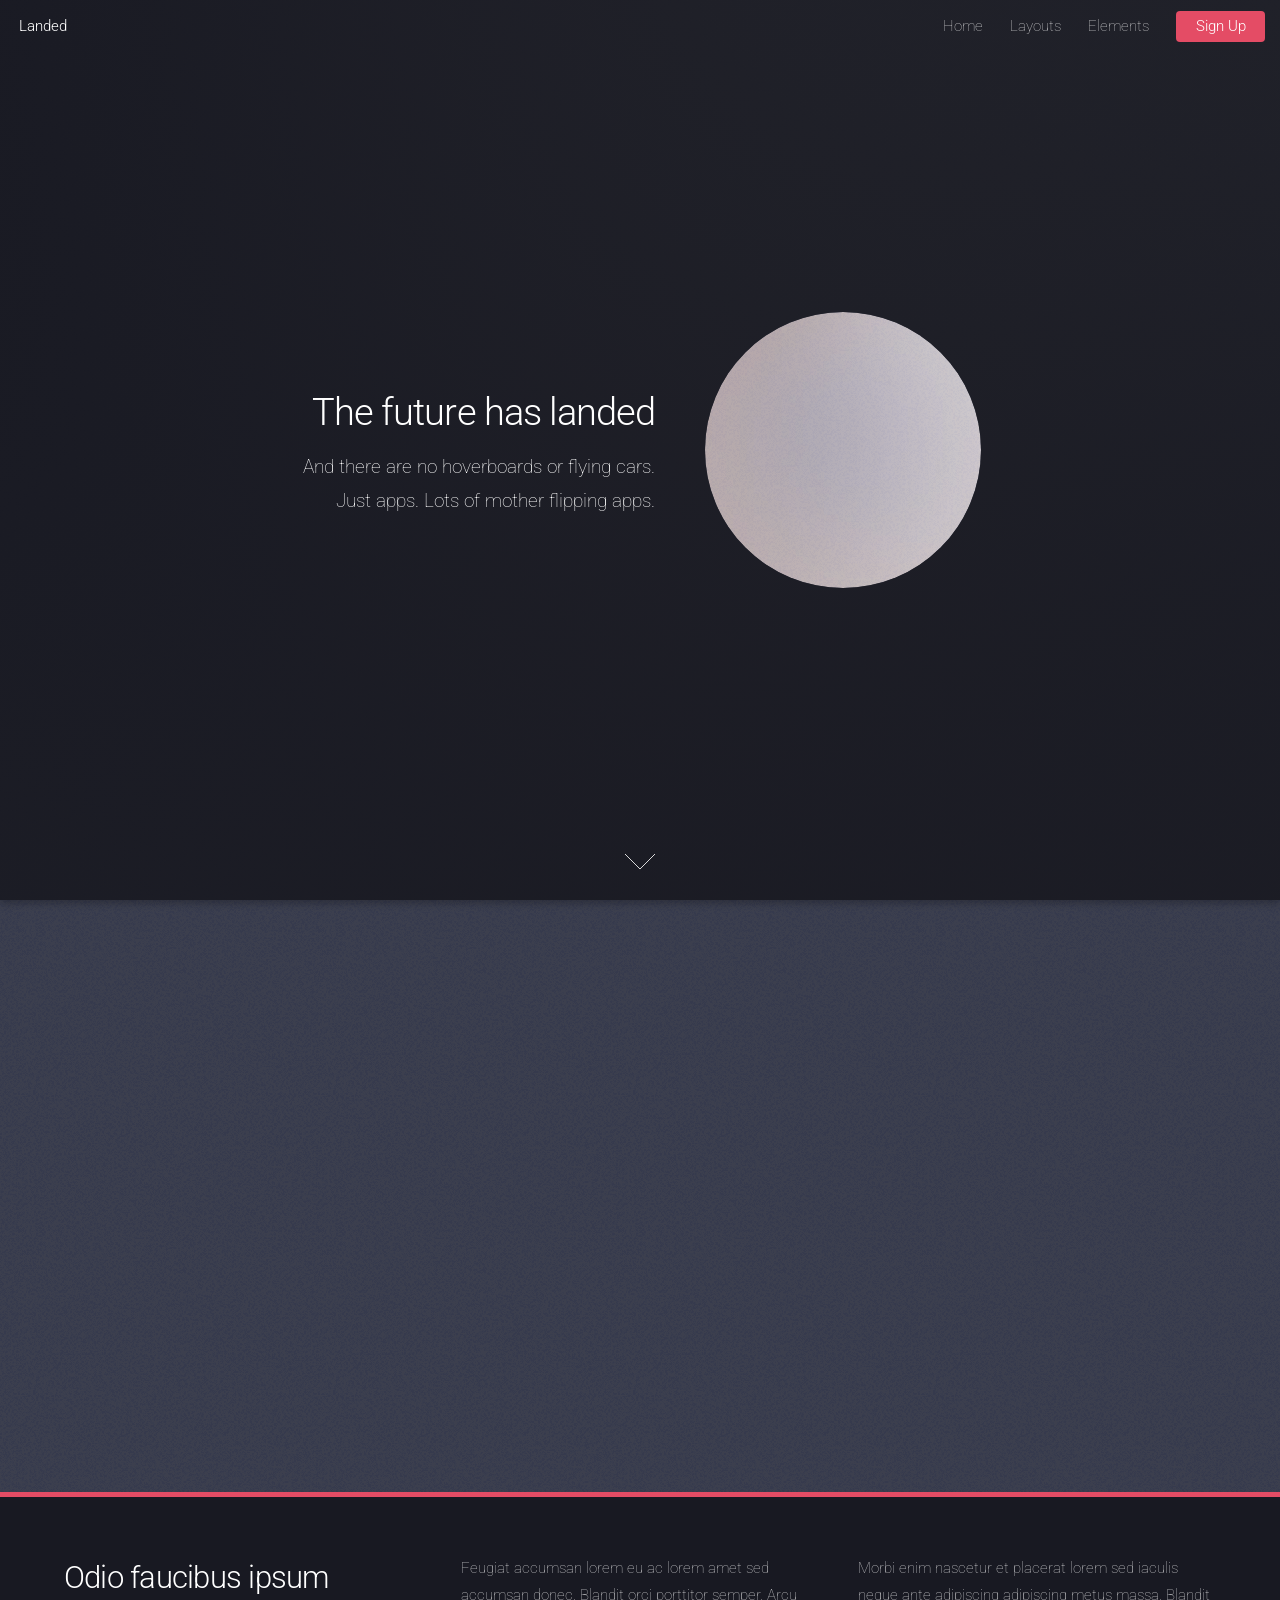
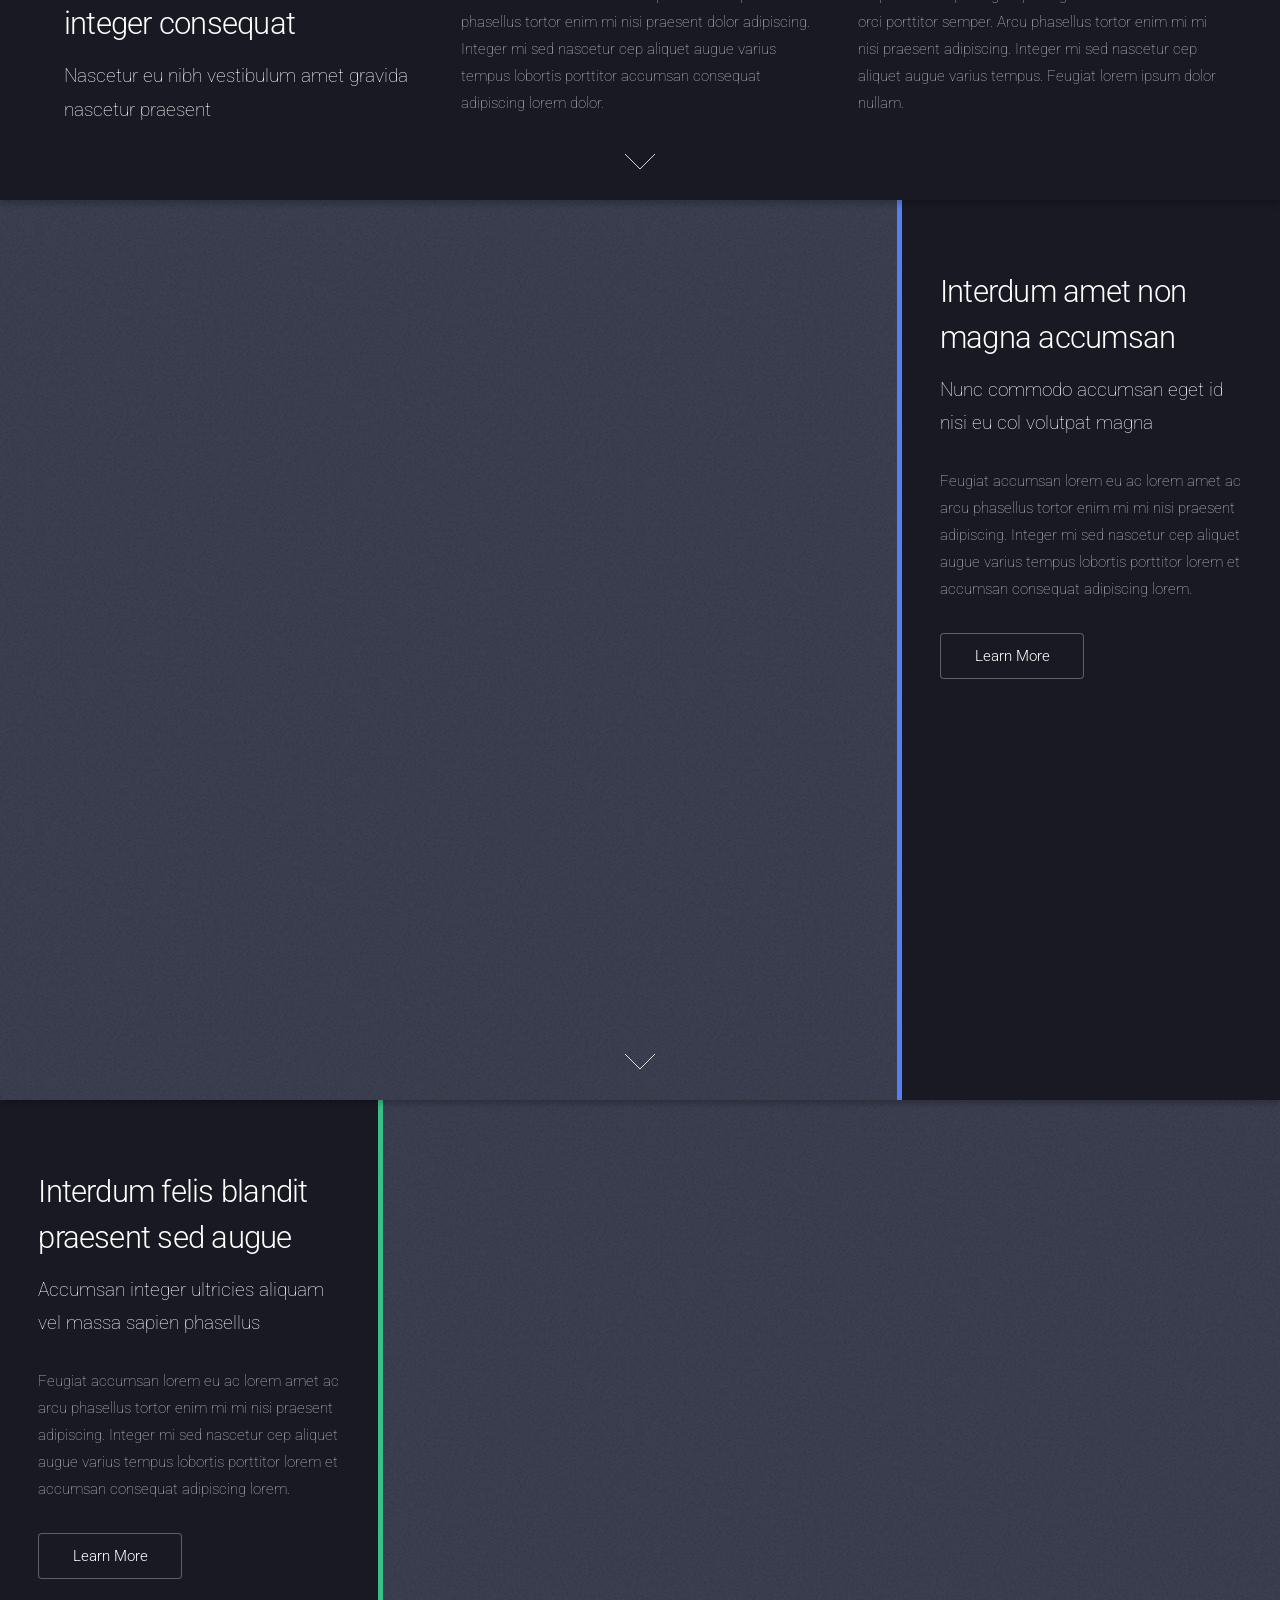
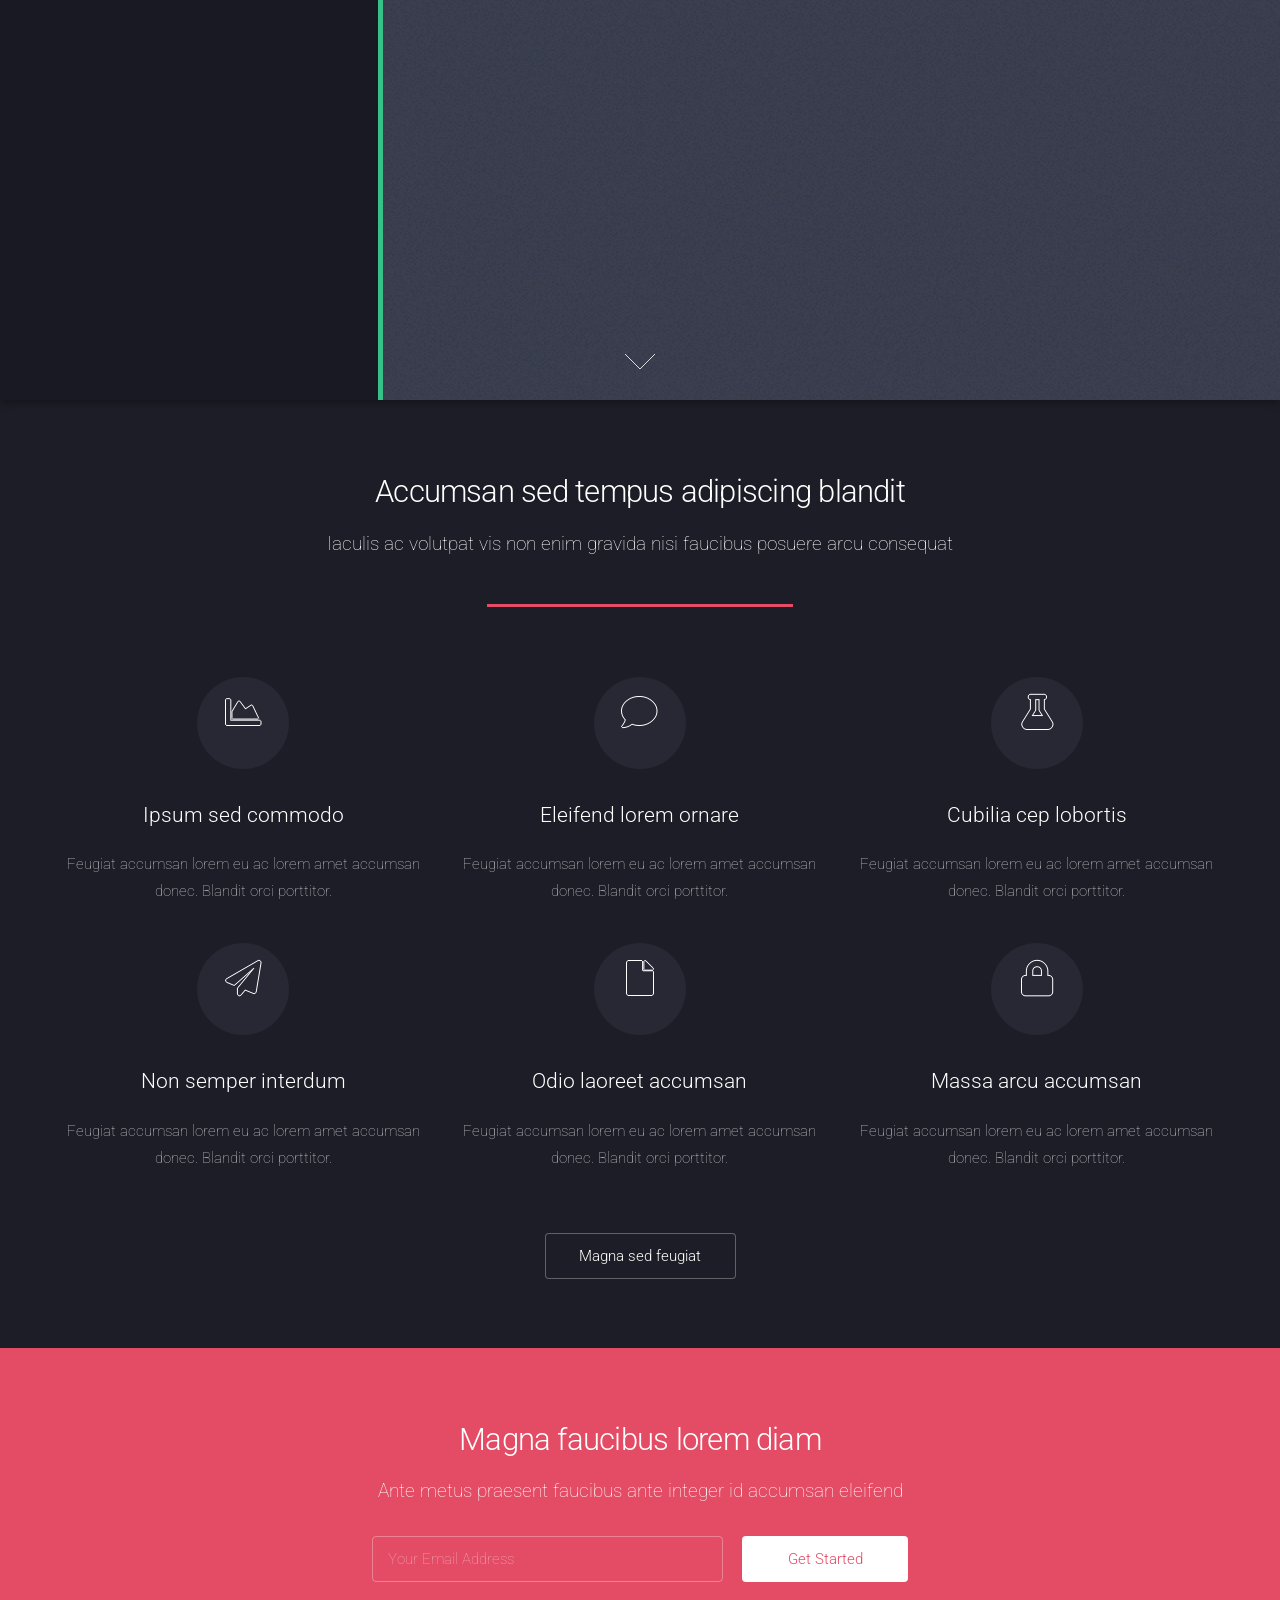
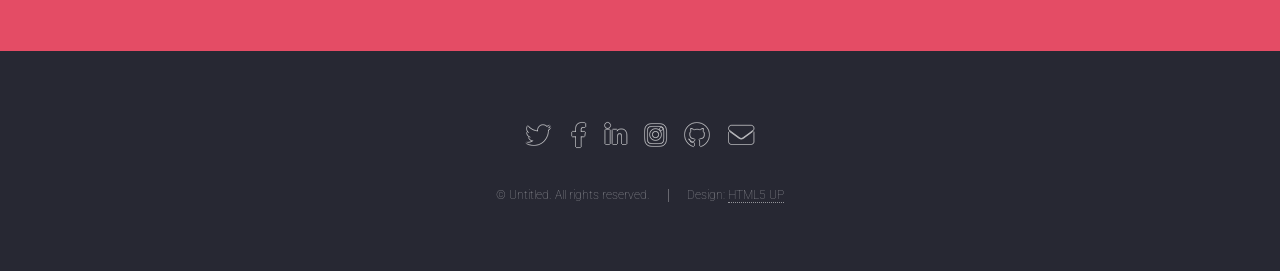
<file: PatSite/htlm5up/index.html>
<!DOCTYPE HTML>
<!--
	Landed by HTML5 UP
	html5up.net | @ajlkn
	Free for personal and commercial use under the CCA 3.0 license (html5up.net/license)
-->
<html>
	<head>
		<title>Landed by HTML5 UP</title>
		<meta charset="utf-8" />
		<meta name="viewport" content="width=device-width, initial-scale=1, user-scalable=no" />
		<link rel="stylesheet" href="assets/css/main.css" />
		<noscript><link rel="stylesheet" href="assets/css/noscript.css" /></noscript>
	</head>
	<body class="is-preload landing">
		<div id="page-wrapper">

			<!-- Header -->
				<header id="header">
					<h1 id="logo"><a href="index.html">Landed</a></h1>
					<nav id="nav">
						<ul>
							<li><a href="index.html">Home</a></li>
							<li>
								<a href="#">Layouts</a>
								<ul>
									<li><a href="left-sidebar.html">Left Sidebar</a></li>
									<li><a href="right-sidebar.html">Right Sidebar</a></li>
									<li><a href="no-sidebar.html">No Sidebar</a></li>
									<li>
										<a href="#">Submenu</a>
										<ul>
											<li><a href="#">Option 1</a></li>
											<li><a href="#">Option 2</a></li>
											<li><a href="#">Option 3</a></li>
											<li><a href="#">Option 4</a></li>
										</ul>
									</li>
								</ul>
							</li>
							<li><a href="elements.html">Elements</a></li>
							<li><a href="#" class="button primary">Sign Up</a></li>
						</ul>
					</nav>
				</header>

			<!-- Banner -->
				<section id="banner">
					<div class="content">
						<header>
							<h2>The future has landed</h2>
							<p>And there are no hoverboards or flying cars.<br />
							Just apps. Lots of mother flipping apps.</p>
						</header>
						<span class="image"><img src="images/pic01.jpg" alt="" /></span>
					</div>
					<a href="#one" class="goto-next scrolly">Next</a>
				</section>

			<!-- One -->
				<section id="one" class="spotlight style1 bottom">
					<span class="image fit main"><img src="images/pic02.jpg" alt="" /></span>
					<div class="content">
						<div class="container">
							<div class="row">
								<div class="col-4 col-12-medium">
									<header>
										<h2>Odio faucibus ipsum integer consequat</h2>
										<p>Nascetur eu nibh vestibulum amet gravida nascetur praesent</p>
									</header>
								</div>
								<div class="col-4 col-12-medium">
									<p>Feugiat accumsan lorem eu ac lorem amet sed accumsan donec.
									Blandit orci porttitor semper. Arcu phasellus tortor enim mi
									nisi praesent dolor adipiscing. Integer mi sed nascetur cep aliquet
									augue varius tempus lobortis porttitor accumsan consequat
									adipiscing lorem dolor.</p>
								</div>
								<div class="col-4 col-12-medium">
									<p>Morbi enim nascetur et placerat lorem sed iaculis neque ante
									adipiscing adipiscing metus massa. Blandit orci porttitor semper.
									Arcu phasellus tortor enim mi mi nisi praesent adipiscing. Integer
									mi sed nascetur cep aliquet augue varius tempus. Feugiat lorem
									ipsum dolor nullam.</p>
								</div>
							</div>
						</div>
					</div>
					<a href="#two" class="goto-next scrolly">Next</a>
				</section>

			<!-- Two -->
				<section id="two" class="spotlight style2 right">
					<span class="image fit main"><img src="images/pic03.jpg" alt="" /></span>
					<div class="content">
						<header>
							<h2>Interdum amet non magna accumsan</h2>
							<p>Nunc commodo accumsan eget id nisi eu col volutpat magna</p>
						</header>
						<p>Feugiat accumsan lorem eu ac lorem amet ac arcu phasellus tortor enim mi mi nisi praesent adipiscing. Integer mi sed nascetur cep aliquet augue varius tempus lobortis porttitor lorem et accumsan consequat adipiscing lorem.</p>
						<ul class="actions">
							<li><a href="#" class="button">Learn More</a></li>
						</ul>
					</div>
					<a href="#three" class="goto-next scrolly">Next</a>
				</section>

			<!-- Three -->
				<section id="three" class="spotlight style3 left">
					<span class="image fit main bottom"><img src="images/pic04.jpg" alt="" /></span>
					<div class="content">
						<header>
							<h2>Interdum felis blandit praesent sed augue</h2>
							<p>Accumsan integer ultricies aliquam vel massa sapien phasellus</p>
						</header>
						<p>Feugiat accumsan lorem eu ac lorem amet ac arcu phasellus tortor enim mi mi nisi praesent adipiscing. Integer mi sed nascetur cep aliquet augue varius tempus lobortis porttitor lorem et accumsan consequat adipiscing lorem.</p>
						<ul class="actions">
							<li><a href="#" class="button">Learn More</a></li>
						</ul>
					</div>
					<a href="#four" class="goto-next scrolly">Next</a>
				</section>

			<!-- Four -->
				<section id="four" class="wrapper style1 special fade-up">
					<div class="container">
						<header class="major">
							<h2>Accumsan sed tempus adipiscing blandit</h2>
							<p>Iaculis ac volutpat vis non enim gravida nisi faucibus posuere arcu consequat</p>
						</header>
						<div class="box alt">
							<div class="row gtr-uniform">
								<section class="col-4 col-6-medium col-12-xsmall">
									<span class="icon solid alt major fa-chart-area"></span>
									<h3>Ipsum sed commodo</h3>
									<p>Feugiat accumsan lorem eu ac lorem amet accumsan donec. Blandit orci porttitor.</p>
								</section>
								<section class="col-4 col-6-medium col-12-xsmall">
									<span class="icon solid alt major fa-comment"></span>
									<h3>Eleifend lorem ornare</h3>
									<p>Feugiat accumsan lorem eu ac lorem amet accumsan donec. Blandit orci porttitor.</p>
								</section>
								<section class="col-4 col-6-medium col-12-xsmall">
									<span class="icon solid alt major fa-flask"></span>
									<h3>Cubilia cep lobortis</h3>
									<p>Feugiat accumsan lorem eu ac lorem amet accumsan donec. Blandit orci porttitor.</p>
								</section>
								<section class="col-4 col-6-medium col-12-xsmall">
									<span class="icon solid alt major fa-paper-plane"></span>
									<h3>Non semper interdum</h3>
									<p>Feugiat accumsan lorem eu ac lorem amet accumsan donec. Blandit orci porttitor.</p>
								</section>
								<section class="col-4 col-6-medium col-12-xsmall">
									<span class="icon solid alt major fa-file"></span>
									<h3>Odio laoreet accumsan</h3>
									<p>Feugiat accumsan lorem eu ac lorem amet accumsan donec. Blandit orci porttitor.</p>
								</section>
								<section class="col-4 col-6-medium col-12-xsmall">
									<span class="icon solid alt major fa-lock"></span>
									<h3>Massa arcu accumsan</h3>
									<p>Feugiat accumsan lorem eu ac lorem amet accumsan donec. Blandit orci porttitor.</p>
								</section>
							</div>
						</div>
						<footer class="major">
							<ul class="actions special">
								<li><a href="#" class="button">Magna sed feugiat</a></li>
							</ul>
						</footer>
					</div>
				</section>

			<!-- Five -->
				<section id="five" class="wrapper style2 special fade">
					<div class="container">
						<header>
							<h2>Magna faucibus lorem diam</h2>
							<p>Ante metus praesent faucibus ante integer id accumsan eleifend</p>
						</header>
						<form method="post" action="#" class="cta">
							<div class="row gtr-uniform gtr-50">
								<div class="col-8 col-12-xsmall"><input type="email" name="email" id="email" placeholder="Your Email Address" /></div>
								<div class="col-4 col-12-xsmall"><input type="submit" value="Get Started" class="fit primary" /></div>
							</div>
						</form>
					</div>
				</section>

			<!-- Footer -->
				<footer id="footer">
					<ul class="icons">
						<li><a href="#" class="icon brands alt fa-twitter"><span class="label">Twitter</span></a></li>
						<li><a href="#" class="icon brands alt fa-facebook-f"><span class="label">Facebook</span></a></li>
						<li><a href="#" class="icon brands alt fa-linkedin-in"><span class="label">LinkedIn</span></a></li>
						<li><a href="#" class="icon brands alt fa-instagram"><span class="label">Instagram</span></a></li>
						<li><a href="#" class="icon brands alt fa-github"><span class="label">GitHub</span></a></li>
						<li><a href="#" class="icon solid alt fa-envelope"><span class="label">Email</span></a></li>
					</ul>
					<ul class="copyright">
						<li>&copy; Untitled. All rights reserved.</li><li>Design: <a href="http://html5up.net">HTML5 UP</a></li>
					</ul>
				</footer>

		</div>

		<!-- Scripts -->
			<script src="assets/js/jquery.min.js"></script>
			<script src="assets/js/jquery.scrolly.min.js"></script>
			<script src="assets/js/jquery.dropotron.min.js"></script>
			<script src="assets/js/jquery.scrollex.min.js"></script>
			<script src="assets/js/browser.min.js"></script>
			<script src="assets/js/breakpoints.min.js"></script>
			<script src="assets/js/util.js"></script>
			<script src="assets/js/main.js"></script>

	</body>
</html>
</file>
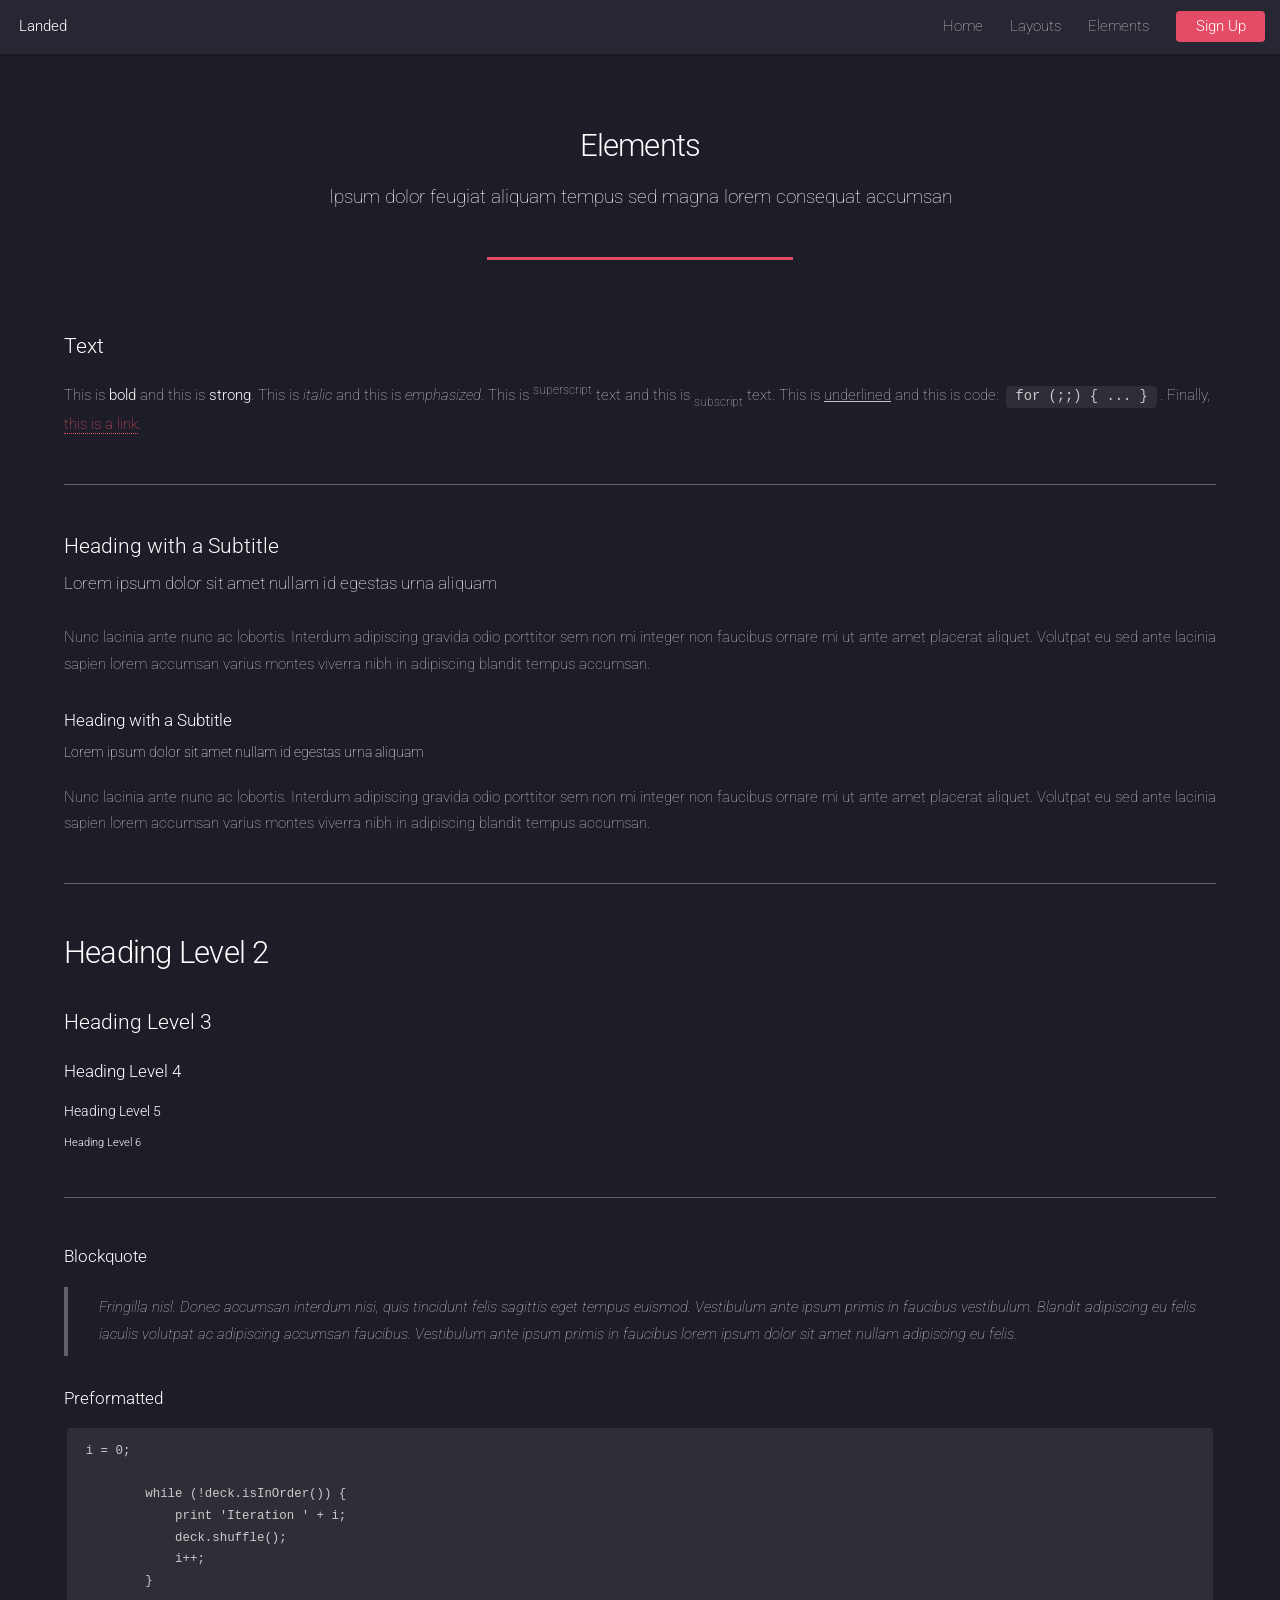
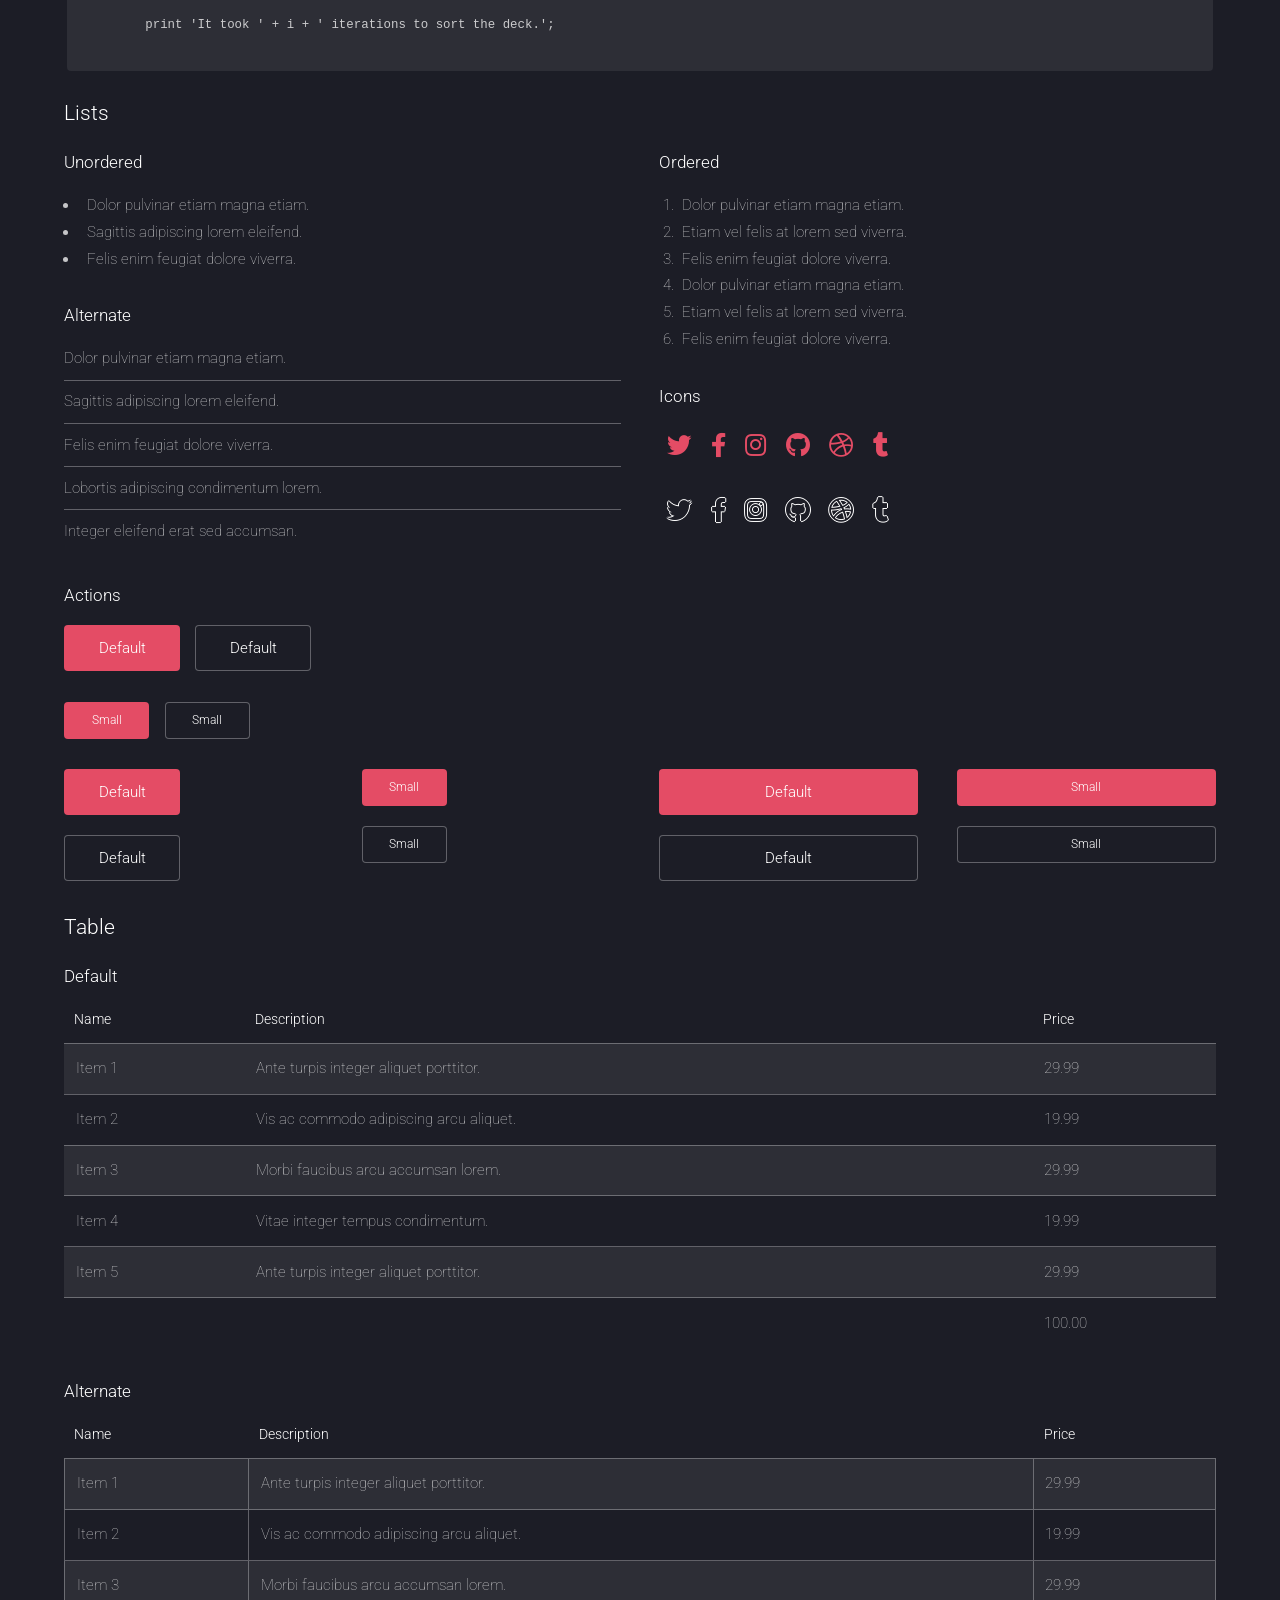
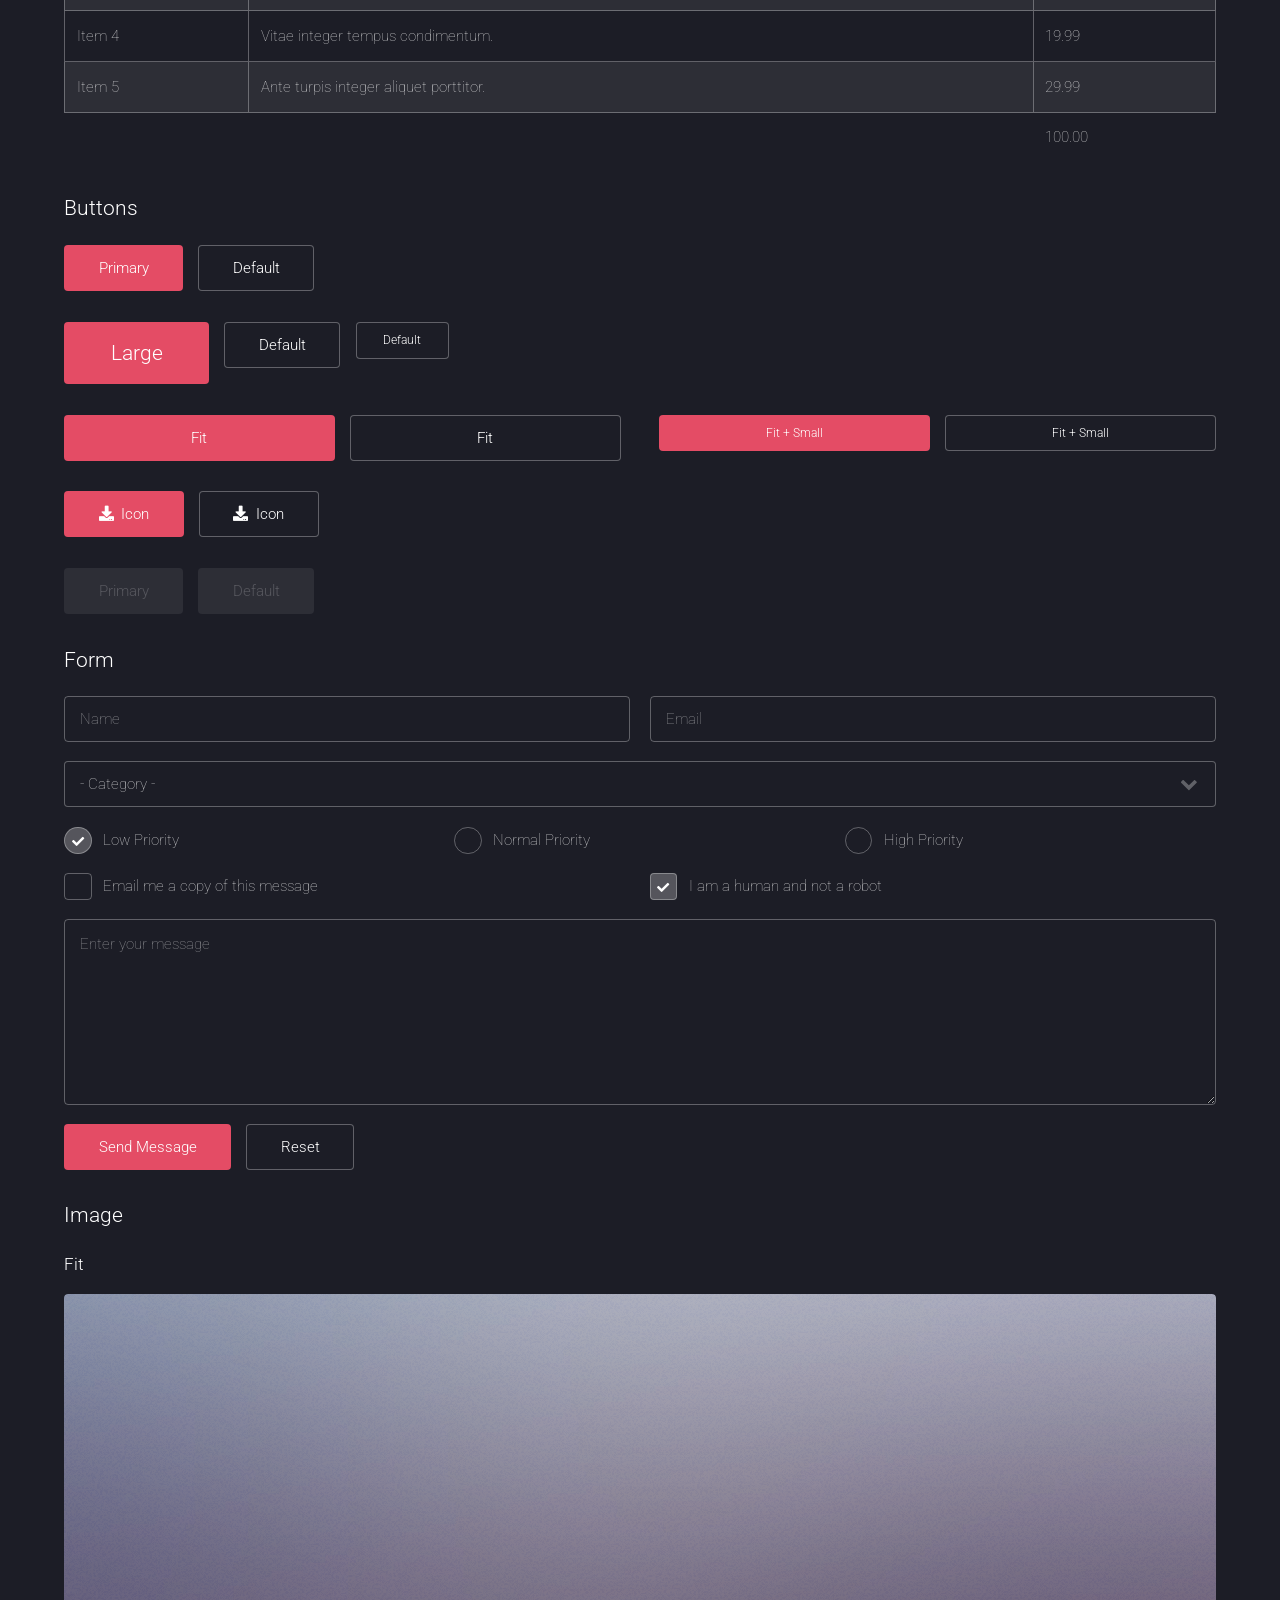
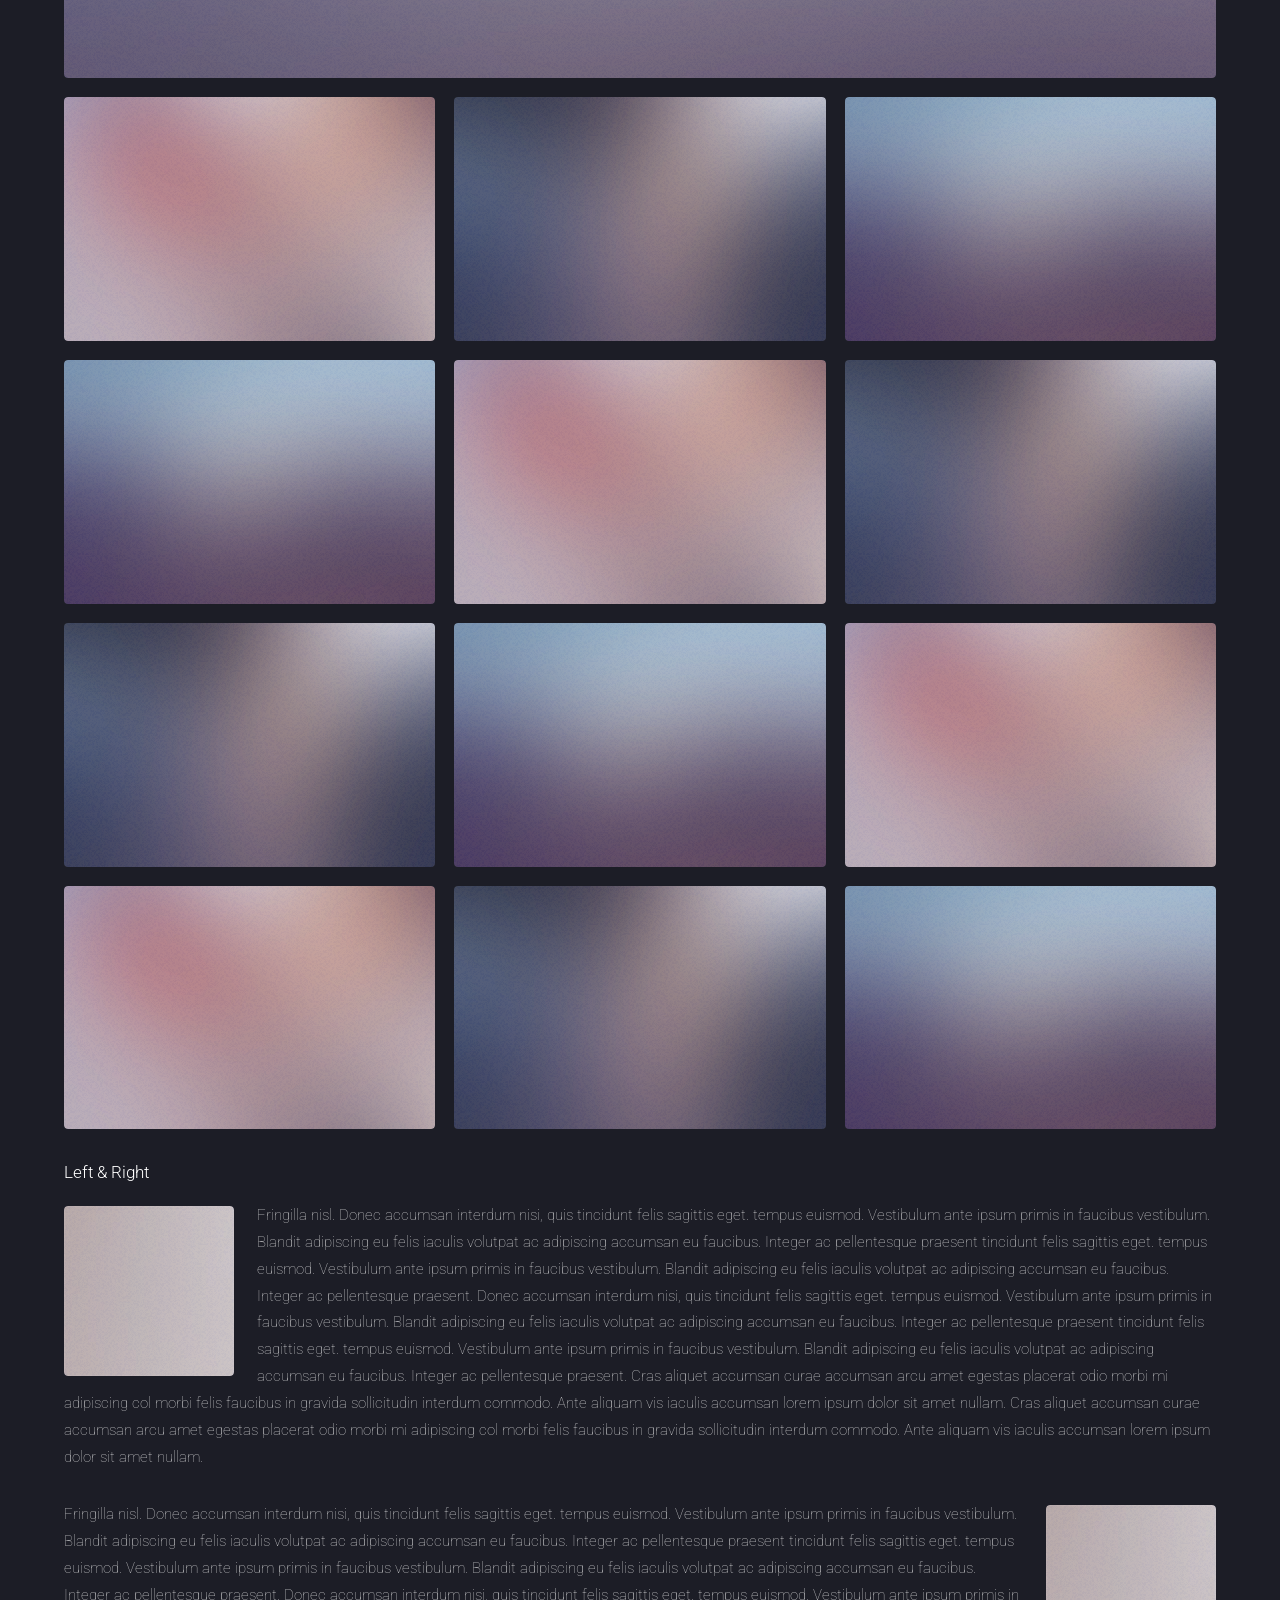
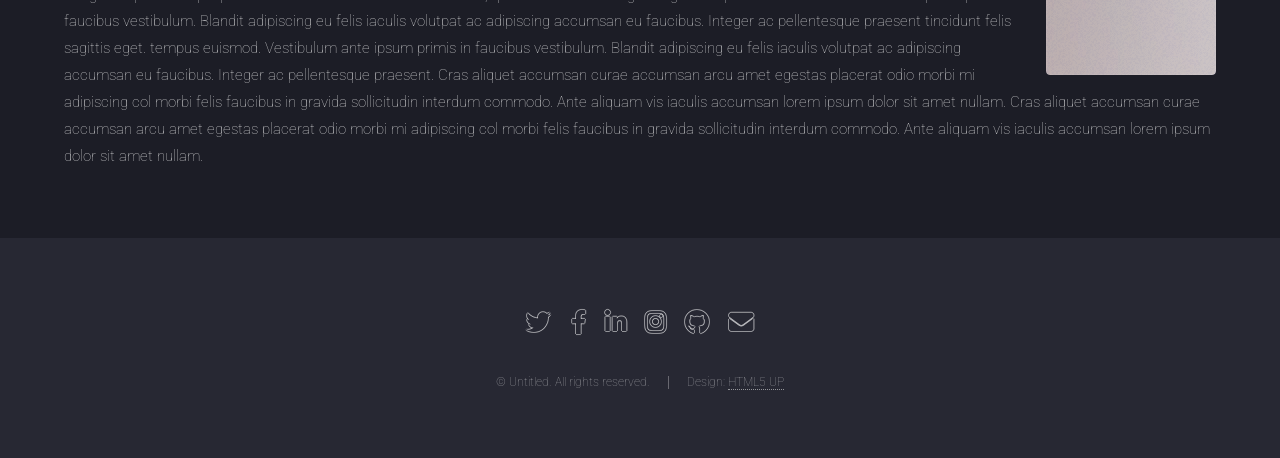
<file: PatSite/htlm5up/elements.html>
<!DOCTYPE HTML>
<!--
	Landed by HTML5 UP
	html5up.net | @ajlkn
	Free for personal and commercial use under the CCA 3.0 license (html5up.net/license)
-->
<html>
	<head>
		<title>Elements - Landed by HTML5 UP</title>
		<meta charset="utf-8" />
		<meta name="viewport" content="width=device-width, initial-scale=1, user-scalable=no" />
		<link rel="stylesheet" href="assets/css/main.css" />
		<noscript><link rel="stylesheet" href="assets/css/noscript.css" /></noscript>
	</head>
	<body class="is-preload">
		<div id="page-wrapper">

			<!-- Header -->
				<header id="header">
					<h1 id="logo"><a href="index.html">Landed</a></h1>
					<nav id="nav">
						<ul>
							<li><a href="index.html">Home</a></li>
							<li>
								<a href="#">Layouts</a>
								<ul>
									<li><a href="left-sidebar.html">Left Sidebar</a></li>
									<li><a href="right-sidebar.html">Right Sidebar</a></li>
									<li><a href="no-sidebar.html">No Sidebar</a></li>
									<li>
										<a href="#">Submenu</a>
										<ul>
											<li><a href="#">Option 1</a></li>
											<li><a href="#">Option 2</a></li>
											<li><a href="#">Option 3</a></li>
											<li><a href="#">Option 4</a></li>
										</ul>
									</li>
								</ul>
							</li>
							<li><a href="elements.html">Elements</a></li>
							<li><a href="#" class="button primary">Sign Up</a></li>
						</ul>
					</nav>
				</header>

			<!-- Main -->
				<div id="main" class="wrapper style1">
					<div class="container">
						<header class="major">
							<h2>Elements</h2>
							<p>Ipsum dolor feugiat aliquam tempus sed magna lorem consequat accumsan</p>
						</header>

						<!-- Text -->
							<section>
								<h3>Text</h3>
								<p>This is <b>bold</b> and this is <strong>strong</strong>. This is <i>italic</i> and this is <em>emphasized</em>.
								This is <sup>superscript</sup> text and this is <sub>subscript</sub> text.
								This is <u>underlined</u> and this is code: <code>for (;;) { ... }</code>. Finally, <a href="#">this is a link</a>.</p>

								<hr />

								<header>
									<h3>Heading with a Subtitle</h3>
									<p>Lorem ipsum dolor sit amet nullam id egestas urna aliquam</p>
								</header>
								<p>Nunc lacinia ante nunc ac lobortis. Interdum adipiscing gravida odio porttitor sem non mi integer non faucibus ornare mi ut ante amet placerat aliquet. Volutpat eu sed ante lacinia sapien lorem accumsan varius montes viverra nibh in adipiscing blandit tempus accumsan.</p>
								<header>
									<h4>Heading with a Subtitle</h4>
									<p>Lorem ipsum dolor sit amet nullam id egestas urna aliquam</p>
								</header>
								<p>Nunc lacinia ante nunc ac lobortis. Interdum adipiscing gravida odio porttitor sem non mi integer non faucibus ornare mi ut ante amet placerat aliquet. Volutpat eu sed ante lacinia sapien lorem accumsan varius montes viverra nibh in adipiscing blandit tempus accumsan.</p>

								<hr />

								<h2>Heading Level 2</h2>
								<h3>Heading Level 3</h3>
								<h4>Heading Level 4</h4>
								<h5>Heading Level 5</h5>
								<h6>Heading Level 6</h6>

								<hr />

								<h4>Blockquote</h4>
								<blockquote>Fringilla nisl. Donec accumsan interdum nisi, quis tincidunt felis sagittis eget tempus euismod. Vestibulum ante ipsum primis in faucibus vestibulum. Blandit adipiscing eu felis iaculis volutpat ac adipiscing accumsan faucibus. Vestibulum ante ipsum primis in faucibus lorem ipsum dolor sit amet nullam adipiscing eu felis.</blockquote>

								<h4>Preformatted</h4>
								<pre><code>i = 0;

	while (!deck.isInOrder()) {
	    print 'Iteration ' + i;
	    deck.shuffle();
	    i++;
	}

	print 'It took ' + i + ' iterations to sort the deck.';
	</code></pre>
							</section>

						<!-- Lists -->
							<section>
								<h3>Lists</h3>
								<div class="row">
									<div class="col-6 col-12-xsmall">

										<h4>Unordered</h4>
										<ul>
											<li>Dolor pulvinar etiam magna etiam.</li>
											<li>Sagittis adipiscing lorem eleifend.</li>
											<li>Felis enim feugiat dolore viverra.</li>
										</ul>

										<h4>Alternate</h4>
										<ul class="alt">
											<li>Dolor pulvinar etiam magna etiam.</li>
											<li>Sagittis adipiscing lorem eleifend.</li>
											<li>Felis enim feugiat dolore viverra.</li>
											<li>Lobortis adipiscing condimentum lorem.</li>
											<li>Integer eleifend erat sed accumsan.</li>
										</ul>

									</div>
									<div class="col-6 col-12-xsmall">

										<h4>Ordered</h4>
										<ol>
											<li>Dolor pulvinar etiam magna etiam.</li>
											<li>Etiam vel felis at lorem sed viverra.</li>
											<li>Felis enim feugiat dolore viverra.</li>
											<li>Dolor pulvinar etiam magna etiam.</li>
											<li>Etiam vel felis at lorem sed viverra.</li>
											<li>Felis enim feugiat dolore viverra.</li>
										</ol>

										<h4>Icons</h4>
										<ul class="icons">
											<li><a href="#" class="icon brands fa-twitter"><span class="label">Twitter</span></a></li>
											<li><a href="#" class="icon brands fa-facebook-f"><span class="label">Facebook</span></a></li>
											<li><a href="#" class="icon brands fa-instagram"><span class="label">Instagram</span></a></li>
											<li><a href="#" class="icon brands fa-github"><span class="label">Github</span></a></li>
											<li><a href="#" class="icon brands fa-dribbble"><span class="label">Dribbble</span></a></li>
											<li><a href="#" class="icon brands fa-tumblr"><span class="label">Tumblr</span></a></li>
										</ul>
										<ul class="icons">
											<li><a href="#" class="icon brands alt fa-twitter"><span class="label">Twitter</span></a></li>
											<li><a href="#" class="icon brands alt fa-facebook-f"><span class="label">Facebook</span></a></li>
											<li><a href="#" class="icon brands alt fa-instagram"><span class="label">Instagram</span></a></li>
											<li><a href="#" class="icon brands alt fa-github"><span class="label">Github</span></a></li>
											<li><a href="#" class="icon brands alt fa-dribbble"><span class="label">Dribbble</span></a></li>
											<li><a href="#" class="icon brands alt fa-tumblr"><span class="label">Tumblr</span></a></li>
										</ul>

									</div>
								</div>

								<h4>Actions</h4>
								<ul class="actions">
									<li><a href="#" class="button primary">Default</a></li>
									<li><a href="#" class="button">Default</a></li>
								</ul>
								<ul class="actions small">
									<li><a href="#" class="button primary small">Small</a></li>
									<li><a href="#" class="button small">Small</a></li>
								</ul>
								<div class="row">
									<div class="col-3 col-6-medium col-12-xsmall">
										<ul class="actions stacked">
											<li><a href="#" class="button primary">Default</a></li>
											<li><a href="#" class="button">Default</a></li>
										</ul>
									</div>
									<div class="col-3 col-6-medium col-12-xsmall">
										<ul class="actions stacked">
											<li><a href="#" class="button primary small">Small</a></li>
											<li><a href="#" class="button small">Small</a></li>
										</ul>
									</div>
									<div class="col-3 col-6-medium col-12-xsmall">
										<ul class="actions stacked">
											<li><a href="#" class="button primary fit">Default</a></li>
											<li><a href="#" class="button fit">Default</a></li>
										</ul>
									</div>
									<div class="col-3 col-6-medium col-12-xsmall">
										<ul class="actions stacked">
											<li><a href="#" class="button primary small fit">Small</a></li>
											<li><a href="#" class="button small fit">Small</a></li>
										</ul>
									</div>
								</div>
							</section>

						<!-- Table -->
							<section>
								<h3>Table</h3>
								<h4>Default</h4>
								<div class="table-wrapper">
									<table>
										<thead>
											<tr>
												<th>Name</th>
												<th>Description</th>
												<th>Price</th>
											</tr>
										</thead>
										<tbody>
											<tr>
												<td>Item 1</td>
												<td>Ante turpis integer aliquet porttitor.</td>
												<td>29.99</td>
											</tr>
											<tr>
												<td>Item 2</td>
												<td>Vis ac commodo adipiscing arcu aliquet.</td>
												<td>19.99</td>
											</tr>
											<tr>
												<td>Item 3</td>
												<td> Morbi faucibus arcu accumsan lorem.</td>
												<td>29.99</td>
											</tr>
											<tr>
												<td>Item 4</td>
												<td>Vitae integer tempus condimentum.</td>
												<td>19.99</td>
											</tr>
											<tr>
												<td>Item 5</td>
												<td>Ante turpis integer aliquet porttitor.</td>
												<td>29.99</td>
											</tr>
										</tbody>
										<tfoot>
											<tr>
												<td colspan="2"></td>
												<td>100.00</td>
											</tr>
										</tfoot>
									</table>
								</div>
								<h4>Alternate</h4>
								<div class="table-wrapper">
									<table class="alt">
										<thead>
											<tr>
												<th>Name</th>
												<th>Description</th>
												<th>Price</th>
											</tr>
										</thead>
										<tbody>
											<tr>
												<td>Item 1</td>
												<td>Ante turpis integer aliquet porttitor.</td>
												<td>29.99</td>
											</tr>
											<tr>
												<td>Item 2</td>
												<td>Vis ac commodo adipiscing arcu aliquet.</td>
												<td>19.99</td>
											</tr>
											<tr>
												<td>Item 3</td>
												<td> Morbi faucibus arcu accumsan lorem.</td>
												<td>29.99</td>
											</tr>
											<tr>
												<td>Item 4</td>
												<td>Vitae integer tempus condimentum.</td>
												<td>19.99</td>
											</tr>
											<tr>
												<td>Item 5</td>
												<td>Ante turpis integer aliquet porttitor.</td>
												<td>29.99</td>
											</tr>
										</tbody>
										<tfoot>
											<tr>
												<td colspan="2"></td>
												<td>100.00</td>
											</tr>
										</tfoot>
									</table>
								</div>
							</section>

						<!-- Buttons -->
							<section>
								<h3>Buttons</h3>
								<ul class="actions">
									<li><a href="#" class="button primary">Primary</a></li>
									<li><a href="#" class="button">Default</a></li>
								</ul>
								<ul class="actions">
									<li><a href="#" class="button primary large">Large</a></li>
									<li><a href="#" class="button">Default</a></li>
									<li><a href="#" class="button small">Default</a></li>
								</ul>
								<div class="row">
									<div class="col-6 col-12-xsmall">
										<ul class="actions fit">
											<li><a href="#" class="button primary fit">Fit</a></li>
											<li><a href="#" class="button fit">Fit</a></li>
										</ul>
									</div>
									<div class="col-6 col-12-xsmall">
										<ul class="actions fit small">
											<li><a href="#" class="button primary fit small">Fit + Small</a></li>
											<li><a href="#" class="button fit small">Fit + Small</a></li>
										</ul>
									</div>
								</div>
								<ul class="actions">
									<li><a href="#" class="button primary icon solid fa-download">Icon</a></li>
									<li><a href="#" class="button icon solid fa-download">Icon</a></li>
								</ul>
								<ul class="actions">
									<li><span class="button primary disabled">Primary</span></li>
									<li><span class="button disabled">Default</span></li>
								</ul>
							</section>

						<!-- Form -->
							<section>
								<h3>Form</h3>
								<form method="post" action="#">
									<div class="row gtr-uniform gtr-50">
										<div class="col-6 col-12-xsmall">
											<input type="text" name="name" id="name" value="" placeholder="Name" />
										</div>
										<div class="col-6 col-12-xsmall">
											<input type="email" name="email" id="email" value="" placeholder="Email" />
										</div>
										<div class="col-12">
											<select name="category" id="category">
												<option value="">- Category -</option>
												<option value="1">Manufacturing</option>
												<option value="1">Shipping</option>
												<option value="1">Administration</option>
												<option value="1">Human Resources</option>
											</select>
										</div>
										<div class="col-4 col-12-medium">
											<input type="radio" id="priority-low" name="priority" checked>
											<label for="priority-low">Low Priority</label>
										</div>
										<div class="col-4 col-12-medium">
											<input type="radio" id="priority-normal" name="priority">
											<label for="priority-normal">Normal Priority</label>
										</div>
										<div class="col-4 col-12-medium">
											<input type="radio" id="priority-high" name="priority">
											<label for="priority-high">High Priority</label>
										</div>
										<div class="col-6 col-12-medium">
											<input type="checkbox" id="copy" name="copy">
											<label for="copy">Email me a copy of this message</label>
										</div>
										<div class="col-6 col-12-medium">
											<input type="checkbox" id="human" name="human" checked>
											<label for="human">I am a human and not a robot</label>
										</div>
										<div class="col-12">
											<textarea name="message" id="message" placeholder="Enter your message" rows="6"></textarea>
										</div>
										<div class="col-12">
											<ul class="actions">
												<li><input type="submit" value="Send Message" class="primary" /></li>
												<li><input type="reset" value="Reset" /></li>
											</ul>
										</div>
									</div>
								</form>
							</section>

						<!-- Image -->
							<section>
								<h3>Image</h3>
								<h4>Fit</h4>
								<div class="box alt">
									<div class="row gtr-50 gtr-uniform">
										<div class="col-12"><span class="image fit"><img src="images/pic07.jpg" alt="" /></span></div>
										<div class="col-4 col-6-xsmall"><span class="image fit"><img src="images/pic02.jpg" alt="" /></span></div>
										<div class="col-4 col-6-xsmall"><span class="image fit"><img src="images/pic03.jpg" alt="" /></span></div>
										<div class="col-4 col-6-xsmall"><span class="image fit"><img src="images/pic04.jpg" alt="" /></span></div>
										<div class="col-4 col-6-xsmall"><span class="image fit"><img src="images/pic04.jpg" alt="" /></span></div>
										<div class="col-4 col-6-xsmall"><span class="image fit"><img src="images/pic02.jpg" alt="" /></span></div>
										<div class="col-4 col-6-xsmall"><span class="image fit"><img src="images/pic03.jpg" alt="" /></span></div>
										<div class="col-4 col-6-xsmall"><span class="image fit"><img src="images/pic03.jpg" alt="" /></span></div>
										<div class="col-4 col-6-xsmall"><span class="image fit"><img src="images/pic04.jpg" alt="" /></span></div>
										<div class="col-4 col-6-xsmall"><span class="image fit"><img src="images/pic02.jpg" alt="" /></span></div>
										<div class="col-4 col-6-xsmall"><span class="image fit"><img src="images/pic02.jpg" alt="" /></span></div>
										<div class="col-4 col-6-xsmall"><span class="image fit"><img src="images/pic03.jpg" alt="" /></span></div>
										<div class="col-4 col-6-xsmall"><span class="image fit"><img src="images/pic04.jpg" alt="" /></span></div>
									</div>
								</div>

								<h4>Left &amp; Right</h4>
								<p><span class="image left"><img src="images/pic08.jpg" alt="" /></span>Fringilla nisl. Donec accumsan interdum nisi, quis tincidunt felis sagittis eget. tempus euismod. Vestibulum ante ipsum primis in faucibus vestibulum. Blandit adipiscing eu felis iaculis volutpat ac adipiscing accumsan eu faucibus. Integer ac pellentesque praesent tincidunt felis sagittis eget. tempus euismod. Vestibulum ante ipsum primis in faucibus vestibulum. Blandit adipiscing eu felis iaculis volutpat ac adipiscing accumsan eu faucibus. Integer ac pellentesque praesent. Donec accumsan interdum nisi, quis tincidunt felis sagittis eget. tempus euismod. Vestibulum ante ipsum primis in faucibus vestibulum. Blandit adipiscing eu felis iaculis volutpat ac adipiscing accumsan eu faucibus. Integer ac pellentesque praesent tincidunt felis sagittis eget. tempus euismod. Vestibulum ante ipsum primis in faucibus vestibulum. Blandit adipiscing eu felis iaculis volutpat ac adipiscing accumsan eu faucibus. Integer ac pellentesque praesent. Cras aliquet accumsan curae accumsan arcu amet egestas placerat odio morbi mi adipiscing col morbi felis faucibus in gravida sollicitudin interdum commodo. Ante aliquam vis iaculis accumsan lorem ipsum dolor sit amet nullam. Cras aliquet accumsan curae accumsan arcu amet egestas placerat odio morbi mi adipiscing col morbi felis faucibus in gravida sollicitudin interdum commodo. Ante aliquam vis iaculis accumsan lorem ipsum dolor sit amet nullam.</p>
								<p><span class="image right"><img src="images/pic08.jpg" alt="" /></span>Fringilla nisl. Donec accumsan interdum nisi, quis tincidunt felis sagittis eget. tempus euismod. Vestibulum ante ipsum primis in faucibus vestibulum. Blandit adipiscing eu felis iaculis volutpat ac adipiscing accumsan eu faucibus. Integer ac pellentesque praesent tincidunt felis sagittis eget. tempus euismod. Vestibulum ante ipsum primis in faucibus vestibulum. Blandit adipiscing eu felis iaculis volutpat ac adipiscing accumsan eu faucibus. Integer ac pellentesque praesent. Donec accumsan interdum nisi, quis tincidunt felis sagittis eget. tempus euismod. Vestibulum ante ipsum primis in faucibus vestibulum. Blandit adipiscing eu felis iaculis volutpat ac adipiscing accumsan eu faucibus. Integer ac pellentesque praesent tincidunt felis sagittis eget. tempus euismod. Vestibulum ante ipsum primis in faucibus vestibulum. Blandit adipiscing eu felis iaculis volutpat ac adipiscing accumsan eu faucibus. Integer ac pellentesque praesent. Cras aliquet accumsan curae accumsan arcu amet egestas placerat odio morbi mi adipiscing col morbi felis faucibus in gravida sollicitudin interdum commodo. Ante aliquam vis iaculis accumsan lorem ipsum dolor sit amet nullam. Cras aliquet accumsan curae accumsan arcu amet egestas placerat odio morbi mi adipiscing col morbi felis faucibus in gravida sollicitudin interdum commodo. Ante aliquam vis iaculis accumsan lorem ipsum dolor sit amet nullam.</p>
							</section>

					</div>
				</div>

			<!-- Footer -->
				<footer id="footer">
					<ul class="icons">
						<li><a href="#" class="icon brands alt fa-twitter"><span class="label">Twitter</span></a></li>
						<li><a href="#" class="icon brands alt fa-facebook-f"><span class="label">Facebook</span></a></li>
						<li><a href="#" class="icon brands alt fa-linkedin-in"><span class="label">LinkedIn</span></a></li>
						<li><a href="#" class="icon brands alt fa-instagram"><span class="label">Instagram</span></a></li>
						<li><a href="#" class="icon brands alt fa-github"><span class="label">GitHub</span></a></li>
						<li><a href="#" class="icon solid alt fa-envelope"><span class="label">Email</span></a></li>
					</ul>
					<ul class="copyright">
						<li>&copy; Untitled. All rights reserved.</li><li>Design: <a href="http://html5up.net">HTML5 UP</a></li>
					</ul>
				</footer>

		</div>

		<!-- Scripts -->
			<script src="assets/js/jquery.min.js"></script>
			<script src="assets/js/jquery.scrolly.min.js"></script>
			<script src="assets/js/jquery.dropotron.min.js"></script>
			<script src="assets/js/jquery.scrollex.min.js"></script>
			<script src="assets/js/browser.min.js"></script>
			<script src="assets/js/breakpoints.min.js"></script>
			<script src="assets/js/util.js"></script>
			<script src="assets/js/main.js"></script>

	</body>
</html>
</file>
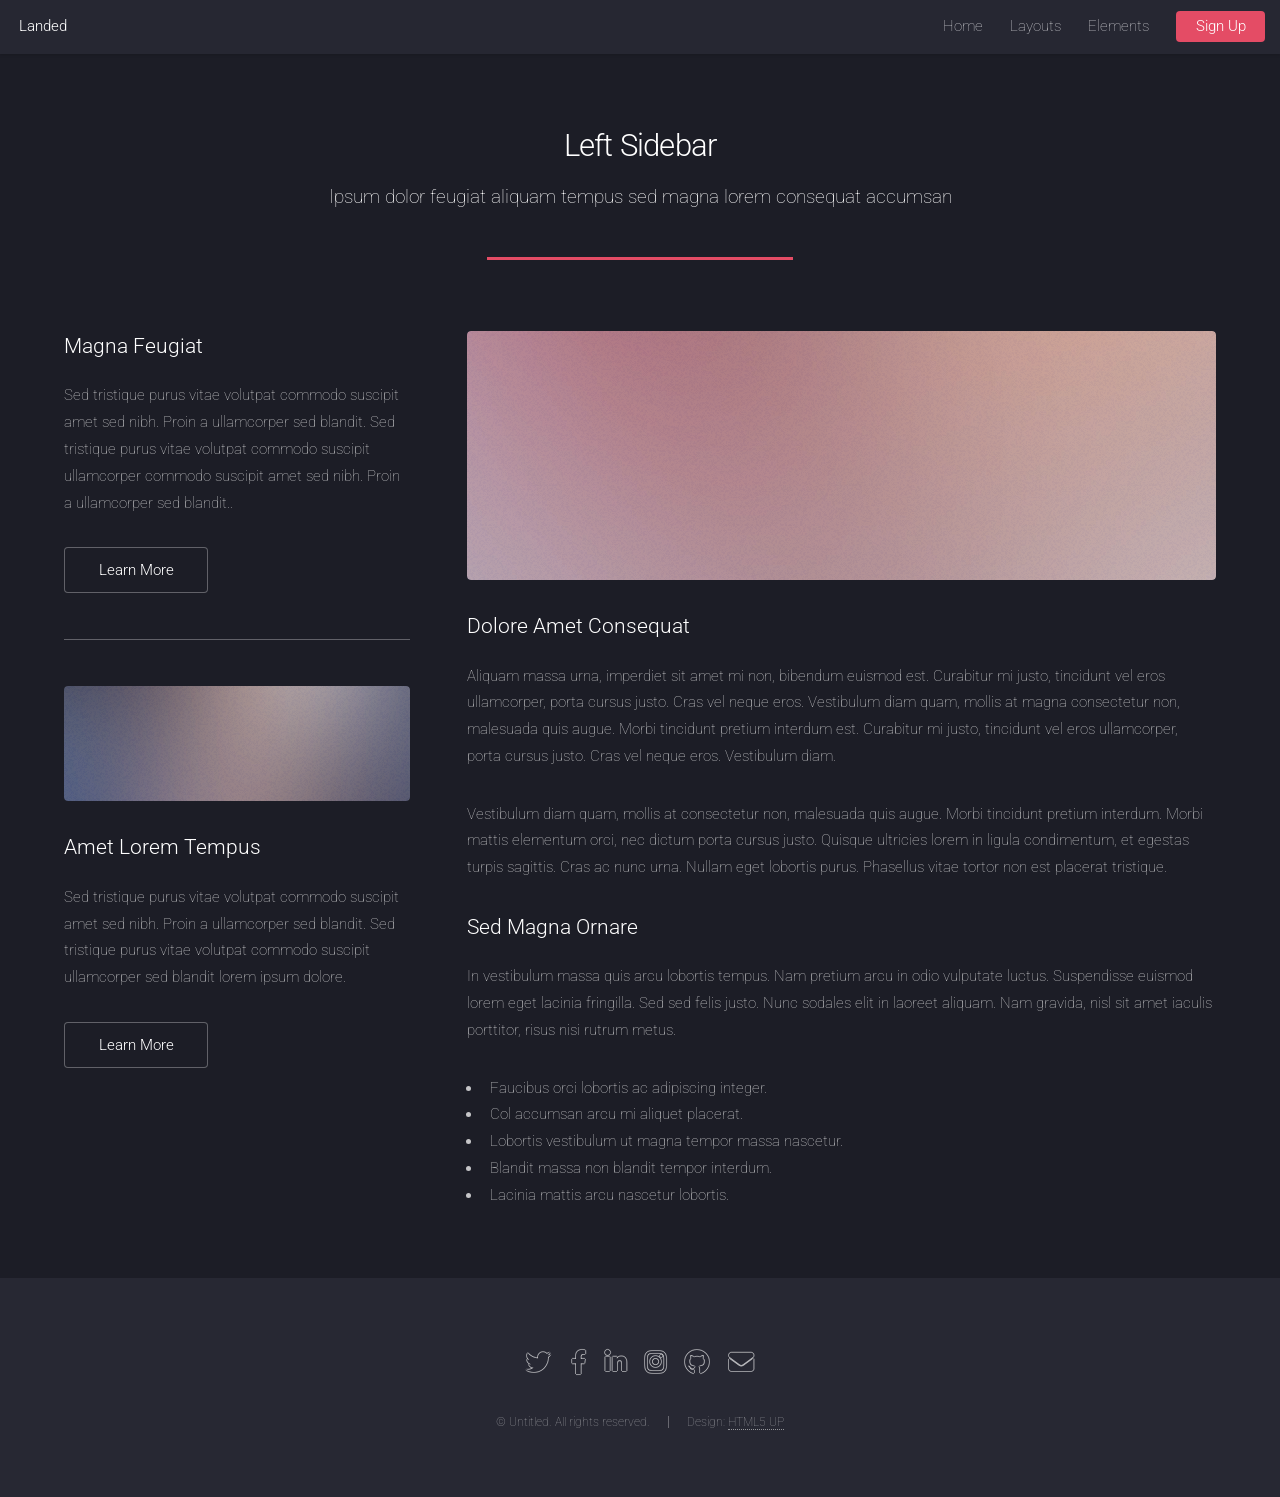
<file: PatSite/htlm5up/left-sidebar.html>
<!DOCTYPE HTML>
<!--
	Landed by HTML5 UP
	html5up.net | @ajlkn
	Free for personal and commercial use under the CCA 3.0 license (html5up.net/license)
-->
<html>
	<head>
		<title>Left Sidebar - Landed by HTML5 UP</title>
		<meta charset="utf-8" />
		<meta name="viewport" content="width=device-width, initial-scale=1, user-scalable=no" />
		<link rel="stylesheet" href="assets/css/main.css" />
		<noscript><link rel="stylesheet" href="assets/css/noscript.css" /></noscript>
	</head>
	<body class="is-preload">
		<div id="page-wrapper">

			<!-- Header -->
				<header id="header">
					<h1 id="logo"><a href="index.html">Landed</a></h1>
					<nav id="nav">
						<ul>
							<li><a href="index.html">Home</a></li>
							<li>
								<a href="#">Layouts</a>
								<ul>
									<li><a href="left-sidebar.html">Left Sidebar</a></li>
									<li><a href="right-sidebar.html">Right Sidebar</a></li>
									<li><a href="no-sidebar.html">No Sidebar</a></li>
									<li>
										<a href="#">Submenu</a>
										<ul>
											<li><a href="#">Option 1</a></li>
											<li><a href="#">Option 2</a></li>
											<li><a href="#">Option 3</a></li>
											<li><a href="#">Option 4</a></li>
										</ul>
									</li>
								</ul>
							</li>
							<li><a href="elements.html">Elements</a></li>
							<li><a href="#" class="button primary">Sign Up</a></li>
						</ul>
					</nav>
				</header>

			<!-- Main -->
				<div id="main" class="wrapper style1">
					<div class="container">
						<header class="major">
							<h2>Left Sidebar</h2>
							<p>Ipsum dolor feugiat aliquam tempus sed magna lorem consequat accumsan</p>
						</header>
						<div class="row gtr-150">
							<div class="col-4 col-12-medium">

								<!-- Sidebar -->
									<section id="sidebar">
										<section>
											<h3>Magna Feugiat</h3>
											<p>Sed tristique purus vitae volutpat commodo suscipit amet sed nibh. Proin a ullamcorper sed blandit. Sed tristique purus vitae volutpat commodo suscipit ullamcorper commodo suscipit amet sed nibh. Proin a ullamcorper sed blandit..</p>
											<footer>
												<ul class="actions">
													<li><a href="#" class="button">Learn More</a></li>
												</ul>
											</footer>
										</section>
										<hr />
										<section>
											<a href="#" class="image fit"><img src="images/pic06.jpg" alt="" /></a>
											<h3>Amet Lorem Tempus</h3>
											<p>Sed tristique purus vitae volutpat commodo suscipit amet sed nibh. Proin a ullamcorper sed blandit. Sed tristique purus vitae volutpat commodo suscipit ullamcorper sed blandit lorem ipsum dolore.</p>
											<footer>
												<ul class="actions">
													<li><a href="#" class="button">Learn More</a></li>
												</ul>
											</footer>
										</section>
									</section>

							</div>
							<div class="col-8 col-12-medium imp-medium">

								<!-- Content -->
									<section id="content">
										<a href="#" class="image fit"><img src="images/pic05.jpg" alt="" /></a>
										<h3>Dolore Amet Consequat</h3>
										<p>Aliquam massa urna, imperdiet sit amet mi non, bibendum euismod est. Curabitur mi justo, tincidunt vel eros ullamcorper, porta cursus justo. Cras vel neque eros. Vestibulum diam quam, mollis at magna consectetur non, malesuada quis augue. Morbi tincidunt pretium interdum est. Curabitur mi justo, tincidunt vel eros ullamcorper, porta cursus justo. Cras vel neque eros. Vestibulum diam.</p>
										<p>Vestibulum diam quam, mollis at consectetur non, malesuada quis augue. Morbi tincidunt pretium interdum. Morbi mattis elementum orci, nec dictum porta cursus justo. Quisque ultricies lorem in ligula condimentum, et egestas turpis sagittis. Cras ac nunc urna. Nullam eget lobortis purus. Phasellus vitae tortor non est placerat tristique.</p>
										<h3>Sed Magna Ornare</h3>
										<p>In vestibulum massa quis arcu lobortis tempus. Nam pretium arcu in odio vulputate luctus. Suspendisse euismod lorem eget lacinia fringilla. Sed sed felis justo. Nunc sodales elit in laoreet aliquam. Nam gravida, nisl sit amet iaculis porttitor, risus nisi rutrum metus.</p>
										<ul>
											<li>Faucibus orci lobortis ac adipiscing integer.</li>
											<li>Col accumsan arcu mi aliquet placerat.</li>
											<li>Lobortis vestibulum ut magna tempor massa nascetur.</li>
											<li>Blandit massa non blandit tempor interdum.</li>
											<li>Lacinia mattis arcu nascetur lobortis.</li>
										</ul>
									</section>

							</div>
						</div>
					</div>
				</div>

			<!-- Footer -->
				<footer id="footer">
					<ul class="icons">
						<li><a href="#" class="icon brands alt fa-twitter"><span class="label">Twitter</span></a></li>
						<li><a href="#" class="icon brands alt fa-facebook-f"><span class="label">Facebook</span></a></li>
						<li><a href="#" class="icon brands alt fa-linkedin-in"><span class="label">LinkedIn</span></a></li>
						<li><a href="#" class="icon brands alt fa-instagram"><span class="label">Instagram</span></a></li>
						<li><a href="#" class="icon brands alt fa-github"><span class="label">GitHub</span></a></li>
						<li><a href="#" class="icon solid alt fa-envelope"><span class="label">Email</span></a></li>
					</ul>
					<ul class="copyright">
						<li>&copy; Untitled. All rights reserved.</li><li>Design: <a href="http://html5up.net">HTML5 UP</a></li>
					</ul>
				</footer>

		</div>

		<!-- Scripts -->
			<script src="assets/js/jquery.min.js"></script>
			<script src="assets/js/jquery.scrolly.min.js"></script>
			<script src="assets/js/jquery.dropotron.min.js"></script>
			<script src="assets/js/jquery.scrollex.min.js"></script>
			<script src="assets/js/browser.min.js"></script>
			<script src="assets/js/breakpoints.min.js"></script>
			<script src="assets/js/util.js"></script>
			<script src="assets/js/main.js"></script>

	</body>
</html>
</file>
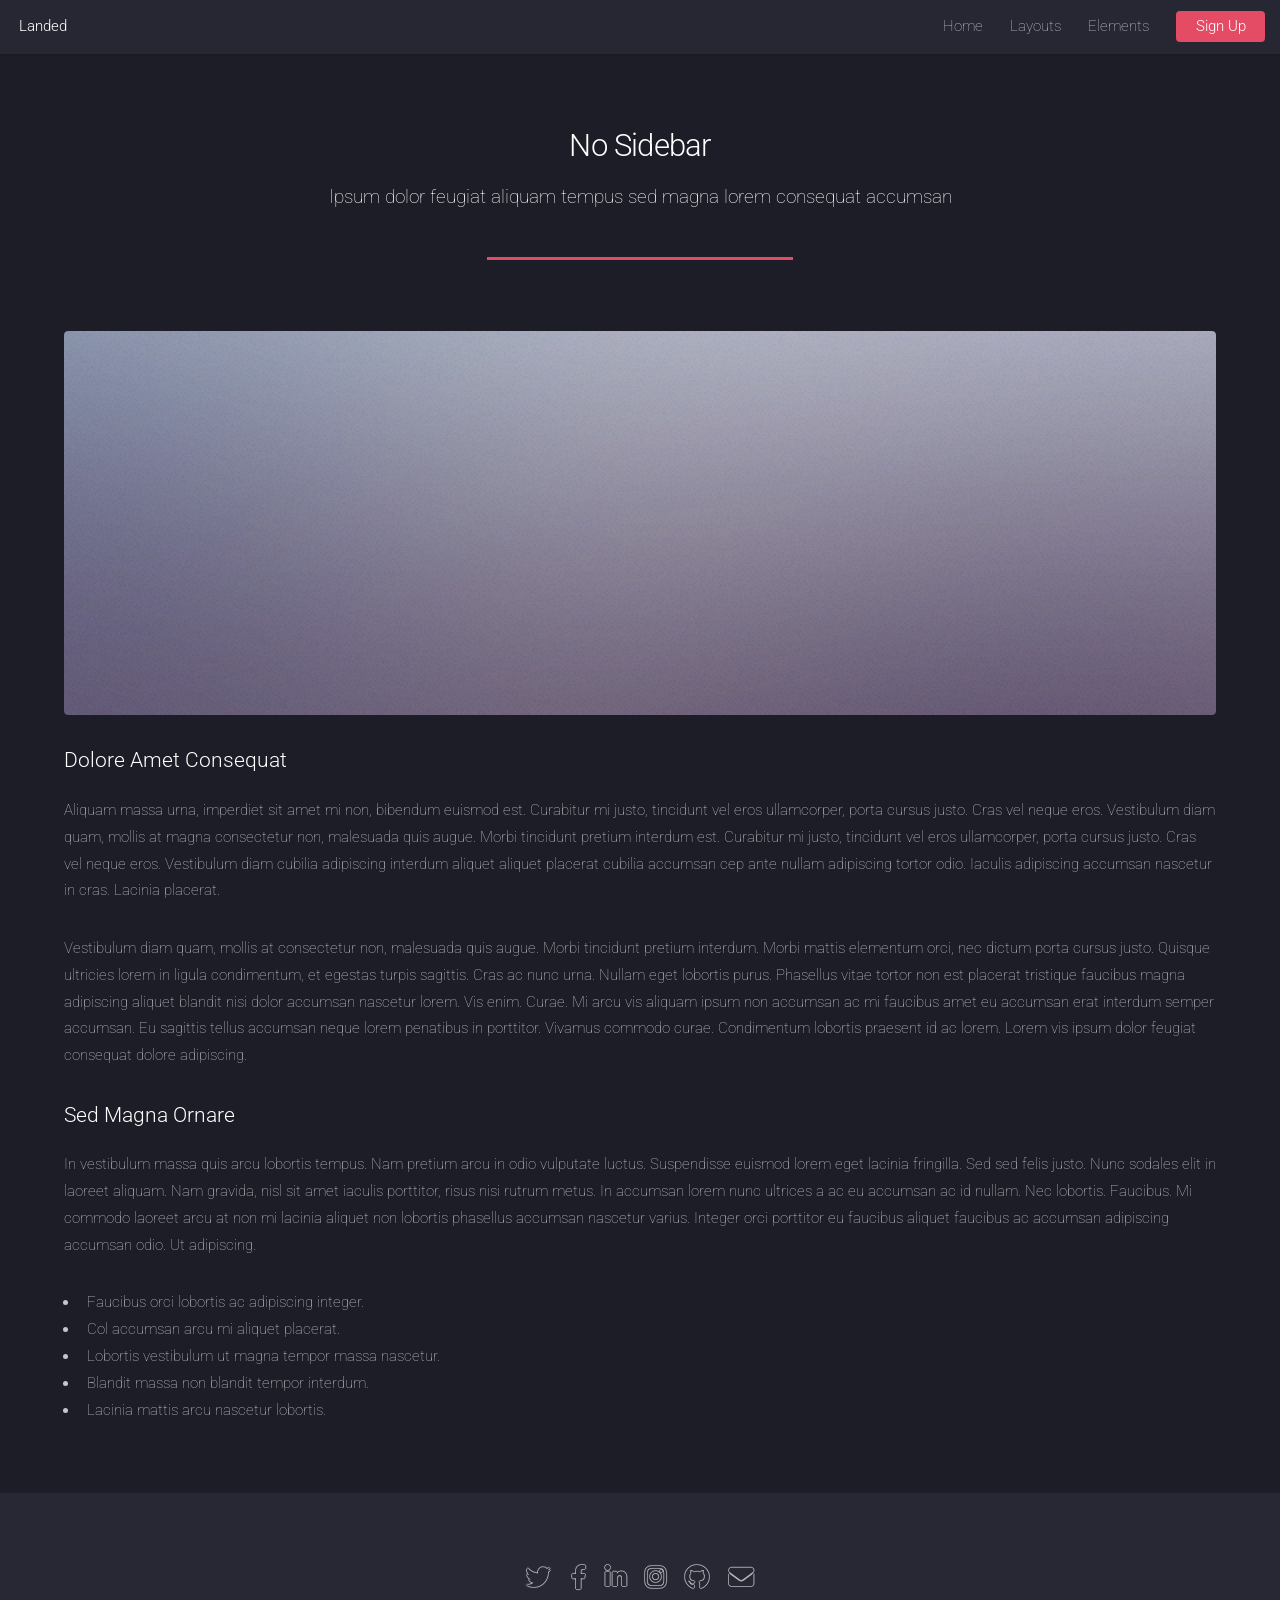
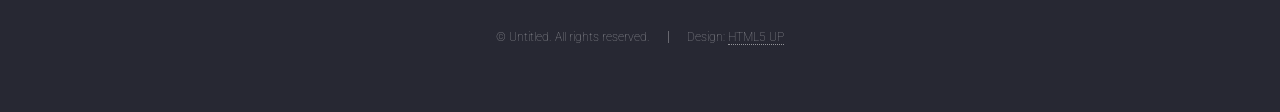
<file: PatSite/htlm5up/no-sidebar.html>
<!DOCTYPE HTML>
<!--
	Landed by HTML5 UP
	html5up.net | @ajlkn
	Free for personal and commercial use under the CCA 3.0 license (html5up.net/license)
-->
<html>
	<head>
		<title>No Sidebar - Landed by HTML5 UP</title>
		<meta charset="utf-8" />
		<meta name="viewport" content="width=device-width, initial-scale=1, user-scalable=no" />
		<link rel="stylesheet" href="assets/css/main.css" />
		<noscript><link rel="stylesheet" href="assets/css/noscript.css" /></noscript>
	</head>
	<body class="is-preload">
		<div id="page-wrapper">

			<!-- Header -->
				<header id="header">
					<h1 id="logo"><a href="index.html">Landed</a></h1>
					<nav id="nav">
						<ul>
							<li><a href="index.html">Home</a></li>
							<li>
								<a href="#">Layouts</a>
								<ul>
									<li><a href="left-sidebar.html">Left Sidebar</a></li>
									<li><a href="right-sidebar.html">Right Sidebar</a></li>
									<li><a href="no-sidebar.html">No Sidebar</a></li>
									<li>
										<a href="#">Submenu</a>
										<ul>
											<li><a href="#">Option 1</a></li>
											<li><a href="#">Option 2</a></li>
											<li><a href="#">Option 3</a></li>
											<li><a href="#">Option 4</a></li>
										</ul>
									</li>
								</ul>
							</li>
							<li><a href="elements.html">Elements</a></li>
							<li><a href="#" class="button primary">Sign Up</a></li>
						</ul>
					</nav>
				</header>

			<!-- Main -->
				<div id="main" class="wrapper style1">
					<div class="container">
						<header class="major">
							<h2>No Sidebar</h2>
							<p>Ipsum dolor feugiat aliquam tempus sed magna lorem consequat accumsan</p>
						</header>

						<!-- Content -->
							<section id="content">
								<a href="#" class="image fit"><img src="images/pic07.jpg" alt="" /></a>
								<h3>Dolore Amet Consequat</h3>
								<p>Aliquam massa urna, imperdiet sit amet mi non, bibendum euismod est. Curabitur mi justo, tincidunt vel eros ullamcorper, porta cursus justo. Cras vel neque eros. Vestibulum diam quam, mollis at magna consectetur non, malesuada quis augue. Morbi tincidunt pretium interdum est. Curabitur mi justo, tincidunt vel eros ullamcorper, porta cursus justo. Cras vel neque eros. Vestibulum diam cubilia adipiscing interdum aliquet aliquet placerat cubilia accumsan cep ante nullam adipiscing tortor odio. Iaculis adipiscing accumsan nascetur in cras. Lacinia placerat.</p>
								<p>Vestibulum diam quam, mollis at consectetur non, malesuada quis augue. Morbi tincidunt pretium interdum. Morbi mattis elementum orci, nec dictum porta cursus justo. Quisque ultricies lorem in ligula condimentum, et egestas turpis sagittis. Cras ac nunc urna. Nullam eget lobortis purus. Phasellus vitae tortor non est placerat tristique faucibus magna adipiscing aliquet blandit nisi dolor accumsan nascetur lorem. Vis enim. Curae. Mi arcu vis aliquam ipsum non accumsan ac mi faucibus amet eu accumsan erat interdum semper accumsan. Eu sagittis tellus accumsan neque lorem penatibus in porttitor. Vivamus commodo curae. Condimentum lobortis praesent id ac lorem. Lorem vis ipsum dolor feugiat consequat dolore adipiscing.</p>
								<h3>Sed Magna Ornare</h3>
								<p>In vestibulum massa quis arcu lobortis tempus. Nam pretium arcu in odio vulputate luctus. Suspendisse euismod lorem eget lacinia fringilla. Sed sed felis justo. Nunc sodales elit in laoreet aliquam. Nam gravida, nisl sit amet iaculis porttitor, risus nisi rutrum metus. In accumsan lorem nunc ultrices a ac eu accumsan ac id nullam. Nec lobortis. Faucibus. Mi commodo laoreet arcu at non mi lacinia aliquet non lobortis phasellus accumsan nascetur varius. Integer orci porttitor eu faucibus aliquet faucibus ac accumsan adipiscing accumsan odio. Ut adipiscing.</p>
								<ul>
									<li>Faucibus orci lobortis ac adipiscing integer.</li>
									<li>Col accumsan arcu mi aliquet placerat.</li>
									<li>Lobortis vestibulum ut magna tempor massa nascetur.</li>
									<li>Blandit massa non blandit tempor interdum.</li>
									<li>Lacinia mattis arcu nascetur lobortis.</li>
								</ul>
							</section>

					</div>
				</div>

			<!-- Footer -->
				<footer id="footer">
					<ul class="icons">
						<li><a href="#" class="icon brands alt fa-twitter"><span class="label">Twitter</span></a></li>
						<li><a href="#" class="icon brands alt fa-facebook-f"><span class="label">Facebook</span></a></li>
						<li><a href="#" class="icon brands alt fa-linkedin-in"><span class="label">LinkedIn</span></a></li>
						<li><a href="#" class="icon brands alt fa-instagram"><span class="label">Instagram</span></a></li>
						<li><a href="#" class="icon brands alt fa-github"><span class="label">GitHub</span></a></li>
						<li><a href="#" class="icon solid alt fa-envelope"><span class="label">Email</span></a></li>
					</ul>
					<ul class="copyright">
						<li>&copy; Untitled. All rights reserved.</li><li>Design: <a href="http://html5up.net">HTML5 UP</a></li>
					</ul>
				</footer>

		</div>

		<!-- Scripts -->
			<script src="assets/js/jquery.min.js"></script>
			<script src="assets/js/jquery.scrolly.min.js"></script>
			<script src="assets/js/jquery.dropotron.min.js"></script>
			<script src="assets/js/jquery.scrollex.min.js"></script>
			<script src="assets/js/browser.min.js"></script>
			<script src="assets/js/breakpoints.min.js"></script>
			<script src="assets/js/util.js"></script>
			<script src="assets/js/main.js"></script>

	</body>
</html>
</file>
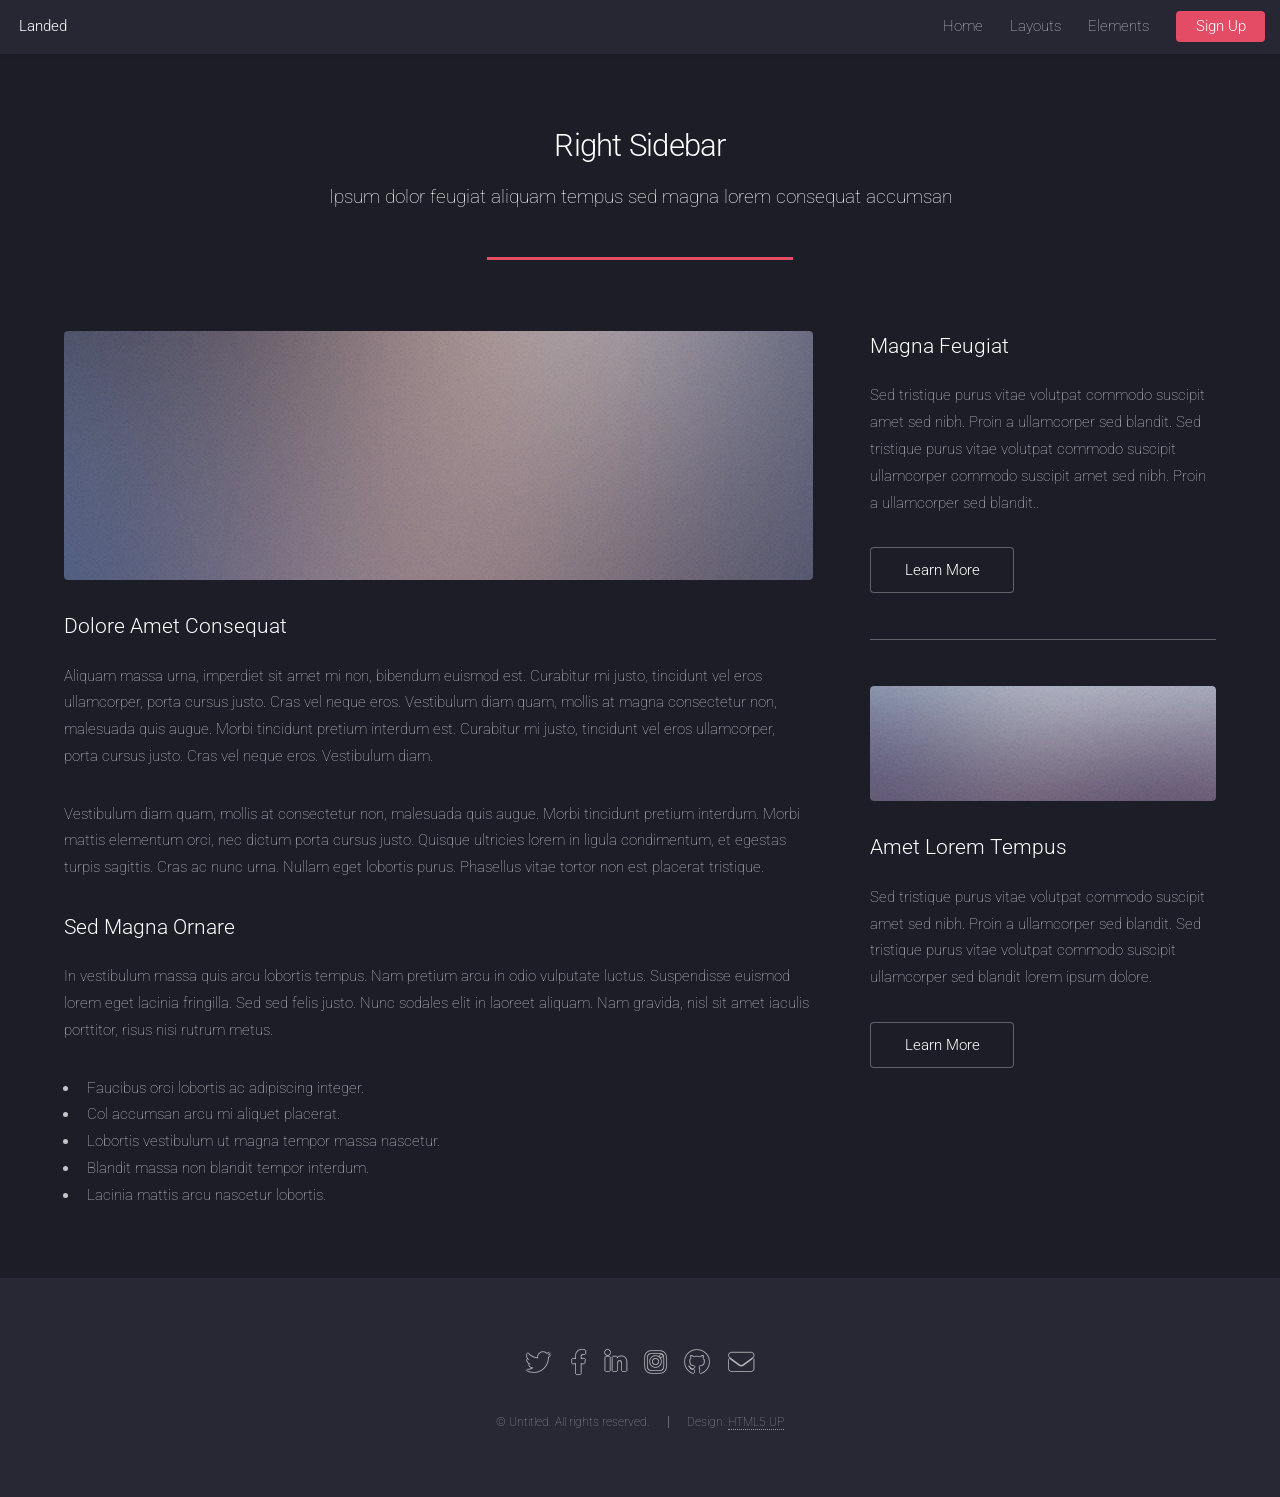
<file: PatSite/htlm5up/right-sidebar.html>
<!DOCTYPE HTML>
<!--
	Landed by HTML5 UP
	html5up.net | @ajlkn
	Free for personal and commercial use under the CCA 3.0 license (html5up.net/license)
-->
<html>
	<head>
		<title>Right Sidebar - Landed by HTML5 UP</title>
		<meta charset="utf-8" />
		<meta name="viewport" content="width=device-width, initial-scale=1, user-scalable=no" />
		<link rel="stylesheet" href="assets/css/main.css" />
		<noscript><link rel="stylesheet" href="assets/css/noscript.css" /></noscript>
	</head>
	<body class="is-preload">
		<div id="page-wrapper">

			<!-- Header -->
				<header id="header">
					<h1 id="logo"><a href="index.html">Landed</a></h1>
					<nav id="nav">
						<ul>
							<li><a href="index.html">Home</a></li>
							<li>
								<a href="#">Layouts</a>
								<ul>
									<li><a href="left-sidebar.html">Left Sidebar</a></li>
									<li><a href="right-sidebar.html">Right Sidebar</a></li>
									<li><a href="no-sidebar.html">No Sidebar</a></li>
									<li>
										<a href="#">Submenu</a>
										<ul>
											<li><a href="#">Option 1</a></li>
											<li><a href="#">Option 2</a></li>
											<li><a href="#">Option 3</a></li>
											<li><a href="#">Option 4</a></li>
										</ul>
									</li>
								</ul>
							</li>
							<li><a href="elements.html">Elements</a></li>
							<li><a href="#" class="button primary">Sign Up</a></li>
						</ul>
					</nav>
				</header>

			<!-- Main -->
				<div id="main" class="wrapper style1">
					<div class="container">
						<header class="major">
							<h2>Right Sidebar</h2>
							<p>Ipsum dolor feugiat aliquam tempus sed magna lorem consequat accumsan</p>
						</header>
						<div class="row gtr-150">
							<div class="col-8 col-12-medium">

								<!-- Content -->
									<section id="content">
										<a href="#" class="image fit"><img src="images/pic06.jpg" alt="" /></a>
										<h3>Dolore Amet Consequat</h3>
										<p>Aliquam massa urna, imperdiet sit amet mi non, bibendum euismod est. Curabitur mi justo, tincidunt vel eros ullamcorper, porta cursus justo. Cras vel neque eros. Vestibulum diam quam, mollis at magna consectetur non, malesuada quis augue. Morbi tincidunt pretium interdum est. Curabitur mi justo, tincidunt vel eros ullamcorper, porta cursus justo. Cras vel neque eros. Vestibulum diam.</p>
										<p>Vestibulum diam quam, mollis at consectetur non, malesuada quis augue. Morbi tincidunt pretium interdum. Morbi mattis elementum orci, nec dictum porta cursus justo. Quisque ultricies lorem in ligula condimentum, et egestas turpis sagittis. Cras ac nunc urna. Nullam eget lobortis purus. Phasellus vitae tortor non est placerat tristique.</p>
										<h3>Sed Magna Ornare</h3>
										<p>In vestibulum massa quis arcu lobortis tempus. Nam pretium arcu in odio vulputate luctus. Suspendisse euismod lorem eget lacinia fringilla. Sed sed felis justo. Nunc sodales elit in laoreet aliquam. Nam gravida, nisl sit amet iaculis porttitor, risus nisi rutrum metus.</p>
										<ul>
											<li>Faucibus orci lobortis ac adipiscing integer.</li>
											<li>Col accumsan arcu mi aliquet placerat.</li>
											<li>Lobortis vestibulum ut magna tempor massa nascetur.</li>
											<li>Blandit massa non blandit tempor interdum.</li>
											<li>Lacinia mattis arcu nascetur lobortis.</li>
										</ul>
									</section>

							</div>
							<div class="col-4 col-12-medium">

								<!-- Sidebar -->
									<section id="sidebar">
										<section>
											<h3>Magna Feugiat</h3>
											<p>Sed tristique purus vitae volutpat commodo suscipit amet sed nibh. Proin a ullamcorper sed blandit. Sed tristique purus vitae volutpat commodo suscipit ullamcorper commodo suscipit amet sed nibh. Proin a ullamcorper sed blandit..</p>
											<footer>
												<ul class="actions">
													<li><a href="#" class="button">Learn More</a></li>
												</ul>
											</footer>
										</section>
										<hr />
										<section>
											<a href="#" class="image fit"><img src="images/pic07.jpg" alt="" /></a>
											<h3>Amet Lorem Tempus</h3>
											<p>Sed tristique purus vitae volutpat commodo suscipit amet sed nibh. Proin a ullamcorper sed blandit. Sed tristique purus vitae volutpat commodo suscipit ullamcorper sed blandit lorem ipsum dolore.</p>
											<footer>
												<ul class="actions">
													<li><a href="#" class="button">Learn More</a></li>
												</ul>
											</footer>
										</section>
									</section>

							</div>
						</div>
					</div>
				</div>

			<!-- Footer -->
				<footer id="footer">
					<ul class="icons">
						<li><a href="#" class="icon brands alt fa-twitter"><span class="label">Twitter</span></a></li>
						<li><a href="#" class="icon brands alt fa-facebook-f"><span class="label">Facebook</span></a></li>
						<li><a href="#" class="icon brands alt fa-linkedin-in"><span class="label">LinkedIn</span></a></li>
						<li><a href="#" class="icon brands alt fa-instagram"><span class="label">Instagram</span></a></li>
						<li><a href="#" class="icon brands alt fa-github"><span class="label">GitHub</span></a></li>
						<li><a href="#" class="icon solid alt fa-envelope"><span class="label">Email</span></a></li>
					</ul>
					<ul class="copyright">
						<li>&copy; Untitled. All rights reserved.</li><li>Design: <a href="http://html5up.net">HTML5 UP</a></li>
					</ul>
				</footer>

		</div>

		<!-- Scripts -->
			<script src="assets/js/jquery.min.js"></script>
			<script src="assets/js/jquery.scrolly.min.js"></script>
			<script src="assets/js/jquery.dropotron.min.js"></script>
			<script src="assets/js/jquery.scrollex.min.js"></script>
			<script src="assets/js/browser.min.js"></script>
			<script src="assets/js/breakpoints.min.js"></script>
			<script src="assets/js/util.js"></script>
			<script src="assets/js/main.js"></script>

	</body>
</html>
</file>
<file: PatSite/htlm5up/assets/css/noscript.css>
/*
	Landed by HTML5 UP
	html5up.net | @ajlkn
	Free for personal and commercial use under the CCA 3.0 license (html5up.net/license)
*/

/* Loader */

	body.landing.is-preload:before {
		display: none;
	}

	body.landing.is-preload:after {
		display: none;
	}
</file>
<file: PatSite/htlm5up/assets/css/main.css>
@import url("fontawesome-all.min.css");
@import url("https://fonts.googleapis.com/css?family=Roboto:100,300,100italic,300italic");

/*
	Landed by HTML5 UP
	html5up.net | @ajlkn
	Free for personal and commercial use under the CCA 3.0 license (html5up.net/license)
*/

html, body, div, span, applet, object,
iframe, h1, h2, h3, h4, h5, h6, p, blockquote,
pre, a, abbr, acronym, address, big, cite,
code, del, dfn, em, img, ins, kbd, q, s, samp,
small, strike, strong, sub, sup, tt, var, b,
u, i, center, dl, dt, dd, ol, ul, li, fieldset,
form, label, legend, table, caption, tbody,
tfoot, thead, tr, th, td, article, aside,
canvas, details, embed, figure, figcaption,
footer, header, hgroup, menu, nav, output, ruby,
section, summary, time, mark, audio, video {
	margin: 0;
	padding: 0;
	border: 0;
	font-size: 100%;
	font: inherit;
	vertical-align: baseline;}

article, aside, details, figcaption, figure,
footer, header, hgroup, menu, nav, section {
	display: block;}

body {
	line-height: 1;
}

ol, ul {
	list-style: none;
}

blockquote, q {
	quotes: none;
}

	blockquote:before, blockquote:after, q:before, q:after {
		content: '';
		content: none;
	}

table {
	border-collapse: collapse;
	border-spacing: 0;
}

body {
	-webkit-text-size-adjust: none;
}

mark {
	background-color: transparent;
	color: inherit;
}

input::-moz-focus-inner {
	border: 0;
	padding: 0;
}

input, select, textarea {
	-moz-appearance: none;
	-webkit-appearance: none;
	-ms-appearance: none;
	appearance: none;
}

/* Basic */

	html {
		box-sizing: border-box;
	}

	*, *:before, *:after {
		box-sizing: inherit;
	}

	html, body {
		background: #1c1d26;
	}

	body.is-preload *, body.is-preload *:before, body.is-preload *:after {
		-moz-animation: none !important;
		-webkit-animation: none !important;
		-ms-animation: none !important;
		animation: none !important;
		-moz-transition: none !important;
		-webkit-transition: none !important;
		-ms-transition: none !important;
		transition: none !important;
	}

	body, input, select, textarea {
		color: rgba(255, 255, 255, 0.75);
		font-family: "Roboto", Helvetica, sans-serif;
		font-size: 15pt;
		font-weight: 100;
		line-height: 1.75em;
	}

	a {
		-moz-transition: border-color 0.2s ease-in-out, color 0.2s ease-in-out;
		-webkit-transition: border-color 0.2s ease-in-out, color 0.2s ease-in-out;
		-ms-transition: border-color 0.2s ease-in-out, color 0.2s ease-in-out;
		transition: border-color 0.2s ease-in-out, color 0.2s ease-in-out;
		border-bottom: dotted 1px;
		color: #e44c65;
		text-decoration: none;
	}

		a:hover {
			color: #e44c65 !important;
			border-bottom-color: transparent;
		}

	strong, b {
		color: #ffffff;
		font-weight: 300;
	}

	em, i {
		font-style: italic;
	}

	p {
		margin: 0 0 2em 0;
	}

	h1, h2, h3, h4, h5, h6 {
		color: #ffffff;
		font-weight: 300;
		line-height: 1em;
		margin: 0 0 1em 0;
	}

		h1 a, h2 a, h3 a, h4 a, h5 a, h6 a {
			color: inherit;
			border: 0;
		}

	h2 {
		font-size: 2em;
		line-height: 1.5em;
		letter-spacing: -0.025em;
	}

	h3 {
		font-size: 1.35em;
		line-height: 1.5em;
	}

	h4 {
		font-size: 1.1em;
		line-height: 1.5em;
	}

	h5 {
		font-size: 0.9em;
		line-height: 1.5em;
	}

	h6 {
		font-size: 0.7em;
		line-height: 1.5em;
	}

	sub {
		font-size: 0.8em;
		position: relative;
		top: 0.5em;
	}

	sup {
		font-size: 0.8em;
		position: relative;
		top: -0.5em;
	}

	hr {
		border: 0;
		border-bottom: solid 1px rgba(255, 255, 255, 0.3);
		margin: 3em 0;
	}

		hr.major {
			margin: 4em 0;
		}

	blockquote {
		border-left: solid 4px rgba(255, 255, 255, 0.3);
		font-style: italic;
		margin: 0 0 2em 0;
		padding: 0.5em 0 0.5em 2em;
	}

	code {
		background: rgba(255, 255, 255, 0.075);
		border-radius: 4px;
		font-family: "Courier New", monospace;
		font-size: 0.9em;
		margin: 0 0.25em;
		padding: 0.25em 0.65em;
	}

	pre {
		-webkit-overflow-scrolling: touch;
		font-family: "Courier New", monospace;
		font-size: 0.9em;
		margin: 0 0 2em 0;
	}

		pre code {
			display: block;
			line-height: 1.75em;
			padding: 1em 1.5em;
			overflow-x: auto;
		}

	.align-left {
		text-align: left;
	}

	.align-center {
		text-align: center;
	}

	.align-right {
		text-align: right;
	}

/* Loader */

	@-moz-keyframes spinner-show {
		0% {
			opacity: 0;
		}

		100% {
			opacity: 1;
		}
	}

	@-webkit-keyframes spinner-show {
		0% {
			opacity: 0;
		}

		100% {
			opacity: 1;
		}
	}

	@-ms-keyframes spinner-show {
		0% {
			opacity: 0;
		}

		100% {
			opacity: 1;
		}
	}

	@keyframes spinner-show {
		0% {
			opacity: 0;
		}

		100% {
			opacity: 1;
		}
	}

	@-moz-keyframes spinner-hide {
		0% {
			color: rgba(255, 255, 255, 0.15);
			z-index: 100001;
			-moz-transform: scale(1) rotate(0deg);
			-webkit-transform: scale(1) rotate(0deg);
			-ms-transform: scale(1) rotate(0deg);
			transform: scale(1) rotate(0deg);
		}

		99% {
			color: #1c1d26;
			z-index: 100001;
			-moz-transform: scale(0.5) rotate(360deg);
			-webkit-transform: scale(0.5) rotate(360deg);
			-ms-transform: scale(0.5) rotate(360deg);
			transform: scale(0.5) rotate(360deg);
		}

		100% {
			color: #1c1d26;
			z-index: -1;
			-moz-transform: scale(0.5) rotate(360deg);
			-webkit-transform: scale(0.5) rotate(360deg);
			-ms-transform: scale(0.5) rotate(360deg);
			transform: scale(0.5) rotate(360deg);
		}
	}

	@-webkit-keyframes spinner-hide {
		0% {
			color: rgba(255, 255, 255, 0.15);
			z-index: 100001;
			-moz-transform: scale(1) rotate(0deg);
			-webkit-transform: scale(1) rotate(0deg);
			-ms-transform: scale(1) rotate(0deg);
			transform: scale(1) rotate(0deg);
		}

		99% {
			color: #1c1d26;
			z-index: 100001;
			-moz-transform: scale(0.5) rotate(360deg);
			-webkit-transform: scale(0.5) rotate(360deg);
			-ms-transform: scale(0.5) rotate(360deg);
			transform: scale(0.5) rotate(360deg);
		}

		100% {
			color: #1c1d26;
			z-index: -1;
			-moz-transform: scale(0.5) rotate(360deg);
			-webkit-transform: scale(0.5) rotate(360deg);
			-ms-transform: scale(0.5) rotate(360deg);
			transform: scale(0.5) rotate(360deg);
		}
	}

	@-ms-keyframes spinner-hide {
		0% {
			color: rgba(255, 255, 255, 0.15);
			z-index: 100001;
			-moz-transform: scale(1) rotate(0deg);
			-webkit-transform: scale(1) rotate(0deg);
			-ms-transform: scale(1) rotate(0deg);
			transform: scale(1) rotate(0deg);
		}

		99% {
			color: #1c1d26;
			z-index: 100001;
			-moz-transform: scale(0.5) rotate(360deg);
			-webkit-transform: scale(0.5) rotate(360deg);
			-ms-transform: scale(0.5) rotate(360deg);
			transform: scale(0.5) rotate(360deg);
		}

		100% {
			color: #1c1d26;
			z-index: -1;
			-moz-transform: scale(0.5) rotate(360deg);
			-webkit-transform: scale(0.5) rotate(360deg);
			-ms-transform: scale(0.5) rotate(360deg);
			transform: scale(0.5) rotate(360deg);
		}
	}

	@keyframes spinner-hide {
		0% {
			color: rgba(255, 255, 255, 0.15);
			z-index: 100001;
			-moz-transform: scale(1) rotate(0deg);
			-webkit-transform: scale(1) rotate(0deg);
			-ms-transform: scale(1) rotate(0deg);
			transform: scale(1) rotate(0deg);
		}

		99% {
			color: #1c1d26;
			z-index: 100001;
			-moz-transform: scale(0.5) rotate(360deg);
			-webkit-transform: scale(0.5) rotate(360deg);
			-ms-transform: scale(0.5) rotate(360deg);
			transform: scale(0.5) rotate(360deg);
		}

		100% {
			color: #1c1d26;
			z-index: -1;
			-moz-transform: scale(0.5) rotate(360deg);
			-webkit-transform: scale(0.5) rotate(360deg);
			-ms-transform: scale(0.5) rotate(360deg);
			transform: scale(0.5) rotate(360deg);
		}
	}

	@-moz-keyframes spinner-rotate {
		0% {
			-moz-transform: scale(1) rotate(0deg);
			-webkit-transform: scale(1) rotate(0deg);
			-ms-transform: scale(1) rotate(0deg);
			transform: scale(1) rotate(0deg);
		}

		100% {
			-moz-transform: scale(1) rotate(360deg);
			-webkit-transform: scale(1) rotate(360deg);
			-ms-transform: scale(1) rotate(360deg);
			transform: scale(1) rotate(360deg);
		}
	}

	@-webkit-keyframes spinner-rotate {
		0% {
			-moz-transform: scale(1) rotate(0deg);
			-webkit-transform: scale(1) rotate(0deg);
			-ms-transform: scale(1) rotate(0deg);
			transform: scale(1) rotate(0deg);
		}

		100% {
			-moz-transform: scale(1) rotate(360deg);
			-webkit-transform: scale(1) rotate(360deg);
			-ms-transform: scale(1) rotate(360deg);
			transform: scale(1) rotate(360deg);
		}
	}

	@-ms-keyframes spinner-rotate {
		0% {
			-moz-transform: scale(1) rotate(0deg);
			-webkit-transform: scale(1) rotate(0deg);
			-ms-transform: scale(1) rotate(0deg);
			transform: scale(1) rotate(0deg);
		}

		100% {
			-moz-transform: scale(1) rotate(360deg);
			-webkit-transform: scale(1) rotate(360deg);
			-ms-transform: scale(1) rotate(360deg);
			transform: scale(1) rotate(360deg);
		}
	}

	@keyframes spinner-rotate {
		0% {
			-moz-transform: scale(1) rotate(0deg);
			-webkit-transform: scale(1) rotate(0deg);
			-ms-transform: scale(1) rotate(0deg);
			transform: scale(1) rotate(0deg);
		}

		100% {
			-moz-transform: scale(1) rotate(360deg);
			-webkit-transform: scale(1) rotate(360deg);
			-ms-transform: scale(1) rotate(360deg);
			transform: scale(1) rotate(360deg);
		}
	}

	@-moz-keyframes overlay-hide {
		0% {
			opacity: 1;
			z-index: 100000;
		}

		15% {
			opacity: 1;
			z-index: 100000;
		}

		99% {
			opacity: 0;
			z-index: 100000;
		}

		100% {
			opacity: 0;
			z-index: -1;
		}
	}

	@-webkit-keyframes overlay-hide {
		0% {
			opacity: 1;
			z-index: 100000;
		}

		15% {
			opacity: 1;
			z-index: 100000;
		}

		99% {
			opacity: 0;
			z-index: 100000;
		}

		100% {
			opacity: 0;
			z-index: -1;
		}
	}

	@-ms-keyframes overlay-hide {
		0% {
			opacity: 1;
			z-index: 100000;
		}

		15% {
			opacity: 1;
			z-index: 100000;
		}

		99% {
			opacity: 0;
			z-index: 100000;
		}

		100% {
			opacity: 0;
			z-index: -1;
		}
	}

	@keyframes overlay-hide {
		0% {
			opacity: 1;
			z-index: 100000;
		}

		15% {
			opacity: 1;
			z-index: 100000;
		}

		99% {
			opacity: 0;
			z-index: 100000;
		}

		100% {
			opacity: 0;
			z-index: -1;
		}
	}

	body.landing {
		text-decoration: none;
	}

		body.landing:before {
			-moz-osx-font-smoothing: grayscale;
			-webkit-font-smoothing: antialiased;
			display: inline-block;
			font-style: normal;
			font-variant: normal;
			text-rendering: auto;
			line-height: 1;
			text-transform: none !important;
			font-family: 'Font Awesome 5 Free';
			font-weight: 900;
		}

		body.landing:before {
			-moz-animation: spinner-show 1.5s 1 0.25s ease forwards, spinner-hide 0.25s ease-in-out forwards !important;
			-webkit-animation: spinner-show 1.5s 1 0.25s ease forwards, spinner-hide 0.25s ease-in-out forwards !important;
			-ms-animation: spinner-show 1.5s 1 0.25s ease forwards, spinner-hide 0.25s ease-in-out forwards !important;
			animation: spinner-show 1.5s 1 0.25s ease forwards, spinner-hide 0.25s ease-in-out forwards !important;
			-moz-transform-origin: 50% 50%;
			-webkit-transform-origin: 50% 50%;
			-ms-transform-origin: 50% 50%;
			transform-origin: 50% 50%;
			color: rgba(255, 255, 255, 0.15);
			content: '\f1ce';
			cursor: default;
			display: block;
			font-size: 2em;
			height: 2em;
			left: 50%;
			line-height: 2em;
			margin: -1em 0 0 -1em;
			opacity: 0;
			position: fixed;
			text-align: center;
			top: 50%;
			width: 2em;
			z-index: -1;
		}

		body.landing:after {
			-moz-animation: overlay-hide 1.5s ease-in forwards !important;
			-webkit-animation: overlay-hide 1.5s ease-in forwards !important;
			-ms-animation: overlay-hide 1.5s ease-in forwards !important;
			animation: overlay-hide 1.5s ease-in forwards !important;
			background: #1c1d26;
			content: '';
			display: block;
			height: 100%;
			left: 0;
			opacity: 0;
			position: fixed;
			top: 0;
			width: 100%;
			z-index: -1;
		}

		body.landing.is-preload:before {
			-moz-animation: spinner-show 1.5s 1 0.25s ease forwards, spinner-rotate 0.75s infinite linear !important;
			-webkit-animation: spinner-show 1.5s 1 0.25s ease forwards, spinner-rotate 0.75s infinite linear !important;
			-ms-animation: spinner-show 1.5s 1 0.25s ease forwards, spinner-rotate 0.75s infinite linear !important;
			animation: spinner-show 1.5s 1 0.25s ease forwards, spinner-rotate 0.75s infinite linear !important;
			z-index: 100001;
		}

		body.landing.is-preload:after {
			-moz-animation: none !important;
			-webkit-animation: none !important;
			-ms-animation: none !important;
			animation: none !important;
			opacity: 1;
			z-index: 100000;
		}

	@media (-webkit-min-device-pixel-ratio: 2) {

		body.landing:before {
			line-height: 2.025em;
		}

	}

/* Container */

	.container {
		margin: 0 auto;
		max-width: calc(100% - 4em);
		width: 70em;
	}

		.container.xsmall {
			width: 17.5em;
		}

		.container.small {
			width: 35em;
		}

		.container.medium {
			width: 52.5em;
		}

		.container.large {
			width: 87.5em;
		}

		.container.xlarge {
			width: 105em;
		}

		.container.max {
			width: 100%;
		}

		@media screen and (max-width: 1280px) {

			.container {
				width: 90%;
				max-width: 100%;
			}

		}

		@media screen and (max-width: 980px) {

			.container {
				width: 100% !important;
			}

		}

/* Row */

	.row {
		display: flex;
		flex-wrap: wrap;
		box-sizing: border-box;
		align-items: stretch;
	}

		.row > * {
			box-sizing: border-box;
		}

		.row.gtr-uniform > * > :last-child {
			margin-bottom: 0;
		}

		.row.aln-left {
			justify-content: flex-start;
		}

		.row.aln-center {
			justify-content: center;
		}

		.row.aln-right {
			justify-content: flex-end;
		}

		.row.aln-top {
			align-items: flex-start;
		}

		.row.aln-middle {
			align-items: center;
		}

		.row.aln-bottom {
			align-items: flex-end;
		}

		.row > .imp {
			order: -1;
		}

		.row > .col-1 {
			width: 8.33333%;
		}

		.row > .off-1 {
			margin-left: 8.33333%;
		}

		.row > .col-2 {
			width: 16.66667%;
		}

		.row > .off-2 {
			margin-left: 16.66667%;
		}

		.row > .col-3 {
			width: 25%;
		}

		.row > .off-3 {
			margin-left: 25%;
		}

		.row > .col-4 {
			width: 33.33333%;
		}

		.row > .off-4 {
			margin-left: 33.33333%;
		}

		.row > .col-5 {
			width: 41.66667%;
		}

		.row > .off-5 {
			margin-left: 41.66667%;
		}

		.row > .col-6 {
			width: 50%;
		}

		.row > .off-6 {
			margin-left: 50%;
		}

		.row > .col-7 {
			width: 58.33333%;
		}

		.row > .off-7 {
			margin-left: 58.33333%;
		}

		.row > .col-8 {
			width: 66.66667%;
		}

		.row > .off-8 {
			margin-left: 66.66667%;
		}

		.row > .col-9 {
			width: 75%;
		}

		.row > .off-9 {
			margin-left: 75%;
		}

		.row > .col-10 {
			width: 83.33333%;
		}

		.row > .off-10 {
			margin-left: 83.33333%;
		}

		.row > .col-11 {
			width: 91.66667%;
		}

		.row > .off-11 {
			margin-left: 91.66667%;
		}

		.row > .col-12 {
			width: 100%;
		}

		.row > .off-12 {
			margin-left: 100%;
		}

		.row.gtr-0 {
			margin-top: 0;
			margin-left: 0em;
		}

			.row.gtr-0 > * {
				padding: 0 0 0 0em;
			}

			.row.gtr-0.gtr-uniform {
				margin-top: 0em;
			}

				.row.gtr-0.gtr-uniform > * {
					padding-top: 0em;
				}

		.row.gtr-25 {
			margin-top: 0;
			margin-left: -0.625em;
		}

			.row.gtr-25 > * {
				padding: 0 0 0 0.625em;
			}

			.row.gtr-25.gtr-uniform {
				margin-top: -0.625em;
			}

				.row.gtr-25.gtr-uniform > * {
					padding-top: 0.625em;
				}

		.row.gtr-50 {
			margin-top: 0;
			margin-left: -1.25em;
		}

			.row.gtr-50 > * {
				padding: 0 0 0 1.25em;
			}

			.row.gtr-50.gtr-uniform {
				margin-top: -1.25em;
			}

				.row.gtr-50.gtr-uniform > * {
					padding-top: 1.25em;
				}

		.row {
			margin-top: 0;
			margin-left: -2.5em;
		}

			.row > * {
				padding: 0 0 0 2.5em;
			}

			.row.gtr-uniform {
				margin-top: -2.5em;
			}

				.row.gtr-uniform > * {
					padding-top: 2.5em;
				}

		.row.gtr-150 {
			margin-top: 0;
			margin-left: -3.75em;
		}

			.row.gtr-150 > * {
				padding: 0 0 0 3.75em;
			}

			.row.gtr-150.gtr-uniform {
				margin-top: -3.75em;
			}

				.row.gtr-150.gtr-uniform > * {
					padding-top: 3.75em;
				}

		.row.gtr-200 {
			margin-top: 0;
			margin-left: -5em;
		}

			.row.gtr-200 > * {
				padding: 0 0 0 5em;
			}

			.row.gtr-200.gtr-uniform {
				margin-top: -5em;
			}

				.row.gtr-200.gtr-uniform > * {
					padding-top: 5em;
				}

		@media screen and (max-width: 1680px) {

			.row {
				display: flex;
				flex-wrap: wrap;
				box-sizing: border-box;
				align-items: stretch;
			}

				.row > * {
					box-sizing: border-box;
				}

				.row.gtr-uniform > * > :last-child {
					margin-bottom: 0;
				}

				.row.aln-left {
					justify-content: flex-start;
				}

				.row.aln-center {
					justify-content: center;
				}

				.row.aln-right {
					justify-content: flex-end;
				}

				.row.aln-top {
					align-items: flex-start;
				}

				.row.aln-middle {
					align-items: center;
				}

				.row.aln-bottom {
					align-items: flex-end;
				}

				.row > .imp-xlarge {
					order: -1;
				}

				.row > .col-1-xlarge {
					width: 8.33333%;
				}

				.row > .off-1-xlarge {
					margin-left: 8.33333%;
				}

				.row > .col-2-xlarge {
					width: 16.66667%;
				}

				.row > .off-2-xlarge {
					margin-left: 16.66667%;
				}

				.row > .col-3-xlarge {
					width: 25%;
				}

				.row > .off-3-xlarge {
					margin-left: 25%;
				}

				.row > .col-4-xlarge {
					width: 33.33333%;
				}

				.row > .off-4-xlarge {
					margin-left: 33.33333%;
				}

				.row > .col-5-xlarge {
					width: 41.66667%;
				}

				.row > .off-5-xlarge {
					margin-left: 41.66667%;
				}

				.row > .col-6-xlarge {
					width: 50%;
				}

				.row > .off-6-xlarge {
					margin-left: 50%;
				}

				.row > .col-7-xlarge {
					width: 58.33333%;
				}

				.row > .off-7-xlarge {
					margin-left: 58.33333%;
				}

				.row > .col-8-xlarge {
					width: 66.66667%;
				}

				.row > .off-8-xlarge {
					margin-left: 66.66667%;
				}

				.row > .col-9-xlarge {
					width: 75%;
				}

				.row > .off-9-xlarge {
					margin-left: 75%;
				}

				.row > .col-10-xlarge {
					width: 83.33333%;
				}

				.row > .off-10-xlarge {
					margin-left: 83.33333%;
				}

				.row > .col-11-xlarge {
					width: 91.66667%;
				}

				.row > .off-11-xlarge {
					margin-left: 91.66667%;
				}

				.row > .col-12-xlarge {
					width: 100%;
				}

				.row > .off-12-xlarge {
					margin-left: 100%;
				}

				.row.gtr-0 {
					margin-top: 0;
					margin-left: 0em;
				}

					.row.gtr-0 > * {
						padding: 0 0 0 0em;
					}

					.row.gtr-0.gtr-uniform {
						margin-top: 0em;
					}

						.row.gtr-0.gtr-uniform > * {
							padding-top: 0em;
						}

				.row.gtr-25 {
					margin-top: 0;
					margin-left: -0.625em;
				}

					.row.gtr-25 > * {
						padding: 0 0 0 0.625em;
					}

					.row.gtr-25.gtr-uniform {
						margin-top: -0.625em;
					}

						.row.gtr-25.gtr-uniform > * {
							padding-top: 0.625em;
						}

				.row.gtr-50 {
					margin-top: 0;
					margin-left: -1.25em;
				}

					.row.gtr-50 > * {
						padding: 0 0 0 1.25em;
					}

					.row.gtr-50.gtr-uniform {
						margin-top: -1.25em;
					}

						.row.gtr-50.gtr-uniform > * {
							padding-top: 1.25em;
						}

				.row {
					margin-top: 0;
					margin-left: -2.5em;
				}

					.row > * {
						padding: 0 0 0 2.5em;
					}

					.row.gtr-uniform {
						margin-top: -2.5em;
					}

						.row.gtr-uniform > * {
							padding-top: 2.5em;
						}

				.row.gtr-150 {
					margin-top: 0;
					margin-left: -3.75em;
				}

					.row.gtr-150 > * {
						padding: 0 0 0 3.75em;
					}

					.row.gtr-150.gtr-uniform {
						margin-top: -3.75em;
					}

						.row.gtr-150.gtr-uniform > * {
							padding-top: 3.75em;
						}

				.row.gtr-200 {
					margin-top: 0;
					margin-left: -5em;
				}

					.row.gtr-200 > * {
						padding: 0 0 0 5em;
					}

					.row.gtr-200.gtr-uniform {
						margin-top: -5em;
					}

						.row.gtr-200.gtr-uniform > * {
							padding-top: 5em;
						}

		}

		@media screen and (max-width: 1280px) {

			.row {
				display: flex;
				flex-wrap: wrap;
				box-sizing: border-box;
				align-items: stretch;
			}

				.row > * {
					box-sizing: border-box;
				}

				.row.gtr-uniform > * > :last-child {
					margin-bottom: 0;
				}

				.row.aln-left {
					justify-content: flex-start;
				}

				.row.aln-center {
					justify-content: center;
				}

				.row.aln-right {
					justify-content: flex-end;
				}

				.row.aln-top {
					align-items: flex-start;
				}

				.row.aln-middle {
					align-items: center;
				}

				.row.aln-bottom {
					align-items: flex-end;
				}

				.row > .imp-large {
					order: -1;
				}

				.row > .col-1-large {
					width: 8.33333%;
				}

				.row > .off-1-large {
					margin-left: 8.33333%;
				}

				.row > .col-2-large {
					width: 16.66667%;
				}

				.row > .off-2-large {
					margin-left: 16.66667%;
				}

				.row > .col-3-large {
					width: 25%;
				}

				.row > .off-3-large {
					margin-left: 25%;
				}

				.row > .col-4-large {
					width: 33.33333%;
				}

				.row > .off-4-large {
					margin-left: 33.33333%;
				}

				.row > .col-5-large {
					width: 41.66667%;
				}

				.row > .off-5-large {
					margin-left: 41.66667%;
				}

				.row > .col-6-large {
					width: 50%;
				}

				.row > .off-6-large {
					margin-left: 50%;
				}

				.row > .col-7-large {
					width: 58.33333%;
				}

				.row > .off-7-large {
					margin-left: 58.33333%;
				}

				.row > .col-8-large {
					width: 66.66667%;
				}

				.row > .off-8-large {
					margin-left: 66.66667%;
				}

				.row > .col-9-large {
					width: 75%;
				}

				.row > .off-9-large {
					margin-left: 75%;
				}

				.row > .col-10-large {
					width: 83.33333%;
				}

				.row > .off-10-large {
					margin-left: 83.33333%;
				}

				.row > .col-11-large {
					width: 91.66667%;
				}

				.row > .off-11-large {
					margin-left: 91.66667%;
				}

				.row > .col-12-large {
					width: 100%;
				}

				.row > .off-12-large {
					margin-left: 100%;
				}

				.row.gtr-0 {
					margin-top: 0;
					margin-left: 0em;
				}

					.row.gtr-0 > * {
						padding: 0 0 0 0em;
					}

					.row.gtr-0.gtr-uniform {
						margin-top: 0em;
					}

						.row.gtr-0.gtr-uniform > * {
							padding-top: 0em;
						}

				.row.gtr-25 {
					margin-top: 0;
					margin-left: -0.625em;
				}

					.row.gtr-25 > * {
						padding: 0 0 0 0.625em;
					}

					.row.gtr-25.gtr-uniform {
						margin-top: -0.625em;
					}

						.row.gtr-25.gtr-uniform > * {
							padding-top: 0.625em;
						}

				.row.gtr-50 {
					margin-top: 0;
					margin-left: -1.25em;
				}

					.row.gtr-50 > * {
						padding: 0 0 0 1.25em;
					}

					.row.gtr-50.gtr-uniform {
						margin-top: -1.25em;
					}

						.row.gtr-50.gtr-uniform > * {
							padding-top: 1.25em;
						}

				.row {
					margin-top: 0;
					margin-left: -2.5em;
				}

					.row > * {
						padding: 0 0 0 2.5em;
					}

					.row.gtr-uniform {
						margin-top: -2.5em;
					}

						.row.gtr-uniform > * {
							padding-top: 2.5em;
						}

				.row.gtr-150 {
					margin-top: 0;
					margin-left: -3.75em;
				}

					.row.gtr-150 > * {
						padding: 0 0 0 3.75em;
					}

					.row.gtr-150.gtr-uniform {
						margin-top: -3.75em;
					}

						.row.gtr-150.gtr-uniform > * {
							padding-top: 3.75em;
						}

				.row.gtr-200 {
					margin-top: 0;
					margin-left: -5em;
				}

					.row.gtr-200 > * {
						padding: 0 0 0 5em;
					}

					.row.gtr-200.gtr-uniform {
						margin-top: -5em;
					}

						.row.gtr-200.gtr-uniform > * {
							padding-top: 5em;
						}

		}

		@media screen and (max-width: 980px) {

			.row {
				display: flex;
				flex-wrap: wrap;
				box-sizing: border-box;
				align-items: stretch;
			}

				.row > * {
					box-sizing: border-box;
				}

				.row.gtr-uniform > * > :last-child {
					margin-bottom: 0;
				}

				.row.aln-left {
					justify-content: flex-start;
				}

				.row.aln-center {
					justify-content: center;
				}

				.row.aln-right {
					justify-content: flex-end;
				}

				.row.aln-top {
					align-items: flex-start;
				}

				.row.aln-middle {
					align-items: center;
				}

				.row.aln-bottom {
					align-items: flex-end;
				}

				.row > .imp-medium {
					order: -1;
				}

				.row > .col-1-medium {
					width: 8.33333%;
				}

				.row > .off-1-medium {
					margin-left: 8.33333%;
				}

				.row > .col-2-medium {
					width: 16.66667%;
				}

				.row > .off-2-medium {
					margin-left: 16.66667%;
				}

				.row > .col-3-medium {
					width: 25%;
				}

				.row > .off-3-medium {
					margin-left: 25%;
				}

				.row > .col-4-medium {
					width: 33.33333%;
				}

				.row > .off-4-medium {
					margin-left: 33.33333%;
				}

				.row > .col-5-medium {
					width: 41.66667%;
				}

				.row > .off-5-medium {
					margin-left: 41.66667%;
				}

				.row > .col-6-medium {
					width: 50%;
				}

				.row > .off-6-medium {
					margin-left: 50%;
				}

				.row > .col-7-medium {
					width: 58.33333%;
				}

				.row > .off-7-medium {
					margin-left: 58.33333%;
				}

				.row > .col-8-medium {
					width: 66.66667%;
				}

				.row > .off-8-medium {
					margin-left: 66.66667%;
				}

				.row > .col-9-medium {
					width: 75%;
				}

				.row > .off-9-medium {
					margin-left: 75%;
				}

				.row > .col-10-medium {
					width: 83.33333%;
				}

				.row > .off-10-medium {
					margin-left: 83.33333%;
				}

				.row > .col-11-medium {
					width: 91.66667%;
				}

				.row > .off-11-medium {
					margin-left: 91.66667%;
				}

				.row > .col-12-medium {
					width: 100%;
				}

				.row > .off-12-medium {
					margin-left: 100%;
				}

				.row.gtr-0 {
					margin-top: 0;
					margin-left: 0em;
				}

					.row.gtr-0 > * {
						padding: 0 0 0 0em;
					}

					.row.gtr-0.gtr-uniform {
						margin-top: 0em;
					}

						.row.gtr-0.gtr-uniform > * {
							padding-top: 0em;
						}

				.row.gtr-25 {
					margin-top: 0;
					margin-left: -0.625em;
				}

					.row.gtr-25 > * {
						padding: 0 0 0 0.625em;
					}

					.row.gtr-25.gtr-uniform {
						margin-top: -0.625em;
					}

						.row.gtr-25.gtr-uniform > * {
							padding-top: 0.625em;
						}

				.row.gtr-50 {
					margin-top: 0;
					margin-left: -1.25em;
				}

					.row.gtr-50 > * {
						padding: 0 0 0 1.25em;
					}

					.row.gtr-50.gtr-uniform {
						margin-top: -1.25em;
					}

						.row.gtr-50.gtr-uniform > * {
							padding-top: 1.25em;
						}

				.row {
					margin-top: 0;
					margin-left: -2.5em;
				}

					.row > * {
						padding: 0 0 0 2.5em;
					}

					.row.gtr-uniform {
						margin-top: -2.5em;
					}

						.row.gtr-uniform > * {
							padding-top: 2.5em;
						}

				.row.gtr-150 {
					margin-top: 0;
					margin-left: -3.75em;
				}

					.row.gtr-150 > * {
						padding: 0 0 0 3.75em;
					}

					.row.gtr-150.gtr-uniform {
						margin-top: -3.75em;
					}

						.row.gtr-150.gtr-uniform > * {
							padding-top: 3.75em;
						}

				.row.gtr-200 {
					margin-top: 0;
					margin-left: -5em;
				}

					.row.gtr-200 > * {
						padding: 0 0 0 5em;
					}

					.row.gtr-200.gtr-uniform {
						margin-top: -5em;
					}

						.row.gtr-200.gtr-uniform > * {
							padding-top: 5em;
						}

		}

		@media screen and (max-width: 736px) {

			.row {
				display: flex;
				flex-wrap: wrap;
				box-sizing: border-box;
				align-items: stretch;
			}

				.row > * {
					box-sizing: border-box;
				}

				.row.gtr-uniform > * > :last-child {
					margin-bottom: 0;
				}

				.row.aln-left {
					justify-content: flex-start;
				}

				.row.aln-center {
					justify-content: center;
				}

				.row.aln-right {
					justify-content: flex-end;
				}

				.row.aln-top {
					align-items: flex-start;
				}

				.row.aln-middle {
					align-items: center;
				}

				.row.aln-bottom {
					align-items: flex-end;
				}

				.row > .imp-small {
					order: -1;
				}

				.row > .col-1-small {
					width: 8.33333%;
				}

				.row > .off-1-small {
					margin-left: 8.33333%;
				}

				.row > .col-2-small {
					width: 16.66667%;
				}

				.row > .off-2-small {
					margin-left: 16.66667%;
				}

				.row > .col-3-small {
					width: 25%;
				}

				.row > .off-3-small {
					margin-left: 25%;
				}

				.row > .col-4-small {
					width: 33.33333%;
				}

				.row > .off-4-small {
					margin-left: 33.33333%;
				}

				.row > .col-5-small {
					width: 41.66667%;
				}

				.row > .off-5-small {
					margin-left: 41.66667%;
				}

				.row > .col-6-small {
					width: 50%;
				}

				.row > .off-6-small {
					margin-left: 50%;
				}

				.row > .col-7-small {
					width: 58.33333%;
				}

				.row > .off-7-small {
					margin-left: 58.33333%;
				}

				.row > .col-8-small {
					width: 66.66667%;
				}

				.row > .off-8-small {
					margin-left: 66.66667%;
				}

				.row > .col-9-small {
					width: 75%;
				}

				.row > .off-9-small {
					margin-left: 75%;
				}

				.row > .col-10-small {
					width: 83.33333%;
				}

				.row > .off-10-small {
					margin-left: 83.33333%;
				}

				.row > .col-11-small {
					width: 91.66667%;
				}

				.row > .off-11-small {
					margin-left: 91.66667%;
				}

				.row > .col-12-small {
					width: 100%;
				}

				.row > .off-12-small {
					margin-left: 100%;
				}

				.row.gtr-0 {
					margin-top: 0;
					margin-left: 0em;
				}

					.row.gtr-0 > * {
						padding: 0 0 0 0em;
					}

					.row.gtr-0.gtr-uniform {
						margin-top: 0em;
					}

						.row.gtr-0.gtr-uniform > * {
							padding-top: 0em;
						}

				.row.gtr-25 {
					margin-top: 0;
					margin-left: -0.625em;
				}

					.row.gtr-25 > * {
						padding: 0 0 0 0.625em;
					}

					.row.gtr-25.gtr-uniform {
						margin-top: -0.625em;
					}

						.row.gtr-25.gtr-uniform > * {
							padding-top: 0.625em;
						}

				.row.gtr-50 {
					margin-top: 0;
					margin-left: -1.25em;
				}

					.row.gtr-50 > * {
						padding: 0 0 0 1.25em;
					}

					.row.gtr-50.gtr-uniform {
						margin-top: -1.25em;
					}

						.row.gtr-50.gtr-uniform > * {
							padding-top: 1.25em;
						}

				.row {
					margin-top: 0;
					margin-left: -2.5em;
				}

					.row > * {
						padding: 0 0 0 2.5em;
					}

					.row.gtr-uniform {
						margin-top: -2.5em;
					}

						.row.gtr-uniform > * {
							padding-top: 2.5em;
						}

				.row.gtr-150 {
					margin-top: 0;
					margin-left: -3.75em;
				}

					.row.gtr-150 > * {
						padding: 0 0 0 3.75em;
					}

					.row.gtr-150.gtr-uniform {
						margin-top: -3.75em;
					}

						.row.gtr-150.gtr-uniform > * {
							padding-top: 3.75em;
						}

				.row.gtr-200 {
					margin-top: 0;
					margin-left: -5em;
				}

					.row.gtr-200 > * {
						padding: 0 0 0 5em;
					}

					.row.gtr-200.gtr-uniform {
						margin-top: -5em;
					}

						.row.gtr-200.gtr-uniform > * {
							padding-top: 5em;
						}

		}

		@media screen and (max-width: 480px) {

			.row {
				display: flex;
				flex-wrap: wrap;
				box-sizing: border-box;
				align-items: stretch;
			}

				.row > * {
					box-sizing: border-box;
				}

				.row.gtr-uniform > * > :last-child {
					margin-bottom: 0;
				}

				.row.aln-left {
					justify-content: flex-start;
				}

				.row.aln-center {
					justify-content: center;
				}

				.row.aln-right {
					justify-content: flex-end;
				}

				.row.aln-top {
					align-items: flex-start;
				}

				.row.aln-middle {
					align-items: center;
				}

				.row.aln-bottom {
					align-items: flex-end;
				}

				.row > .imp-xsmall {
					order: -1;
				}

				.row > .col-1-xsmall {
					width: 8.33333%;
				}

				.row > .off-1-xsmall {
					margin-left: 8.33333%;
				}

				.row > .col-2-xsmall {
					width: 16.66667%;
				}

				.row > .off-2-xsmall {
					margin-left: 16.66667%;
				}

				.row > .col-3-xsmall {
					width: 25%;
				}

				.row > .off-3-xsmall {
					margin-left: 25%;
				}

				.row > .col-4-xsmall {
					width: 33.33333%;
				}

				.row > .off-4-xsmall {
					margin-left: 33.33333%;
				}

				.row > .col-5-xsmall {
					width: 41.66667%;
				}

				.row > .off-5-xsmall {
					margin-left: 41.66667%;
				}

				.row > .col-6-xsmall {
					width: 50%;
				}

				.row > .off-6-xsmall {
					margin-left: 50%;
				}

				.row > .col-7-xsmall {
					width: 58.33333%;
				}

				.row > .off-7-xsmall {
					margin-left: 58.33333%;
				}

				.row > .col-8-xsmall {
					width: 66.66667%;
				}

				.row > .off-8-xsmall {
					margin-left: 66.66667%;
				}

				.row > .col-9-xsmall {
					width: 75%;
				}

				.row > .off-9-xsmall {
					margin-left: 75%;
				}

				.row > .col-10-xsmall {
					width: 83.33333%;
				}

				.row > .off-10-xsmall {
					margin-left: 83.33333%;
				}

				.row > .col-11-xsmall {
					width: 91.66667%;
				}

				.row > .off-11-xsmall {
					margin-left: 91.66667%;
				}

				.row > .col-12-xsmall {
					width: 100%;
				}

				.row > .off-12-xsmall {
					margin-left: 100%;
				}

				.row.gtr-0 {
					margin-top: 0;
					margin-left: 0em;
				}

					.row.gtr-0 > * {
						padding: 0 0 0 0em;
					}

					.row.gtr-0.gtr-uniform {
						margin-top: 0em;
					}

						.row.gtr-0.gtr-uniform > * {
							padding-top: 0em;
						}

				.row.gtr-25 {
					margin-top: 0;
					margin-left: -0.625em;
				}

					.row.gtr-25 > * {
						padding: 0 0 0 0.625em;
					}

					.row.gtr-25.gtr-uniform {
						margin-top: -0.625em;
					}

						.row.gtr-25.gtr-uniform > * {
							padding-top: 0.625em;
						}

				.row.gtr-50 {
					margin-top: 0;
					margin-left: -1.25em;
				}

					.row.gtr-50 > * {
						padding: 0 0 0 1.25em;
					}

					.row.gtr-50.gtr-uniform {
						margin-top: -1.25em;
					}

						.row.gtr-50.gtr-uniform > * {
							padding-top: 1.25em;
						}

				.row {
					margin-top: 0;
					margin-left: -2.5em;
				}

					.row > * {
						padding: 0 0 0 2.5em;
					}

					.row.gtr-uniform {
						margin-top: -2.5em;
					}

						.row.gtr-uniform > * {
							padding-top: 2.5em;
						}

				.row.gtr-150 {
					margin-top: 0;
					margin-left: -3.75em;
				}

					.row.gtr-150 > * {
						padding: 0 0 0 3.75em;
					}

					.row.gtr-150.gtr-uniform {
						margin-top: -3.75em;
					}

						.row.gtr-150.gtr-uniform > * {
							padding-top: 3.75em;
						}

				.row.gtr-200 {
					margin-top: 0;
					margin-left: -5em;
				}

					.row.gtr-200 > * {
						padding: 0 0 0 5em;
					}

					.row.gtr-200.gtr-uniform {
						margin-top: -5em;
					}

						.row.gtr-200.gtr-uniform > * {
							padding-top: 5em;
						}

		}

/* Section/Article */

	section.special, article.special {
		text-align: center;
	}

	header p {
		color: #ffffff;
		position: relative;
		margin: 0 0 1.5em 0;
	}

	header h2 + p {
		font-size: 1.25em;
		margin-top: -1em;
		line-height: 1.75em;
	}

	header h3 + p {
		font-size: 1.1em;
		margin-top: -0.8em;
		line-height: 1.75em;
	}

	header h4 + p,
	header h5 + p,
	header h6 + p {
		font-size: 0.9em;
		margin-top: -0.6em;
		line-height: 1.5em;
	}

	header.major {
		margin: 0 0 4em 0;
		position: relative;
		text-align: center;
	}

		header.major:after {
			background: #e44c65;
			content: '';
			display: inline-block;
			height: 0.2em;
			max-width: 20em;
			width: 75%;
		}

	footer.major {
		margin: 4em 0 0 0;
	}

/* Form */

	form {
		margin: 0 0 2em 0;
	}

		form.cta {
			max-width: 35em;
			margin-left: auto;
			margin-right: auto;
		}

	label {
		color: #ffffff;
		display: block;
		font-size: 0.9em;
		font-weight: 300;
		margin: 0 0 1em 0;
	}

	input[type="text"],
	input[type="password"],
	input[type="email"],
	select,
	textarea {
		-moz-appearance: none;
		-webkit-appearance: none;
		-ms-appearance: none;
		appearance: none;
		-moz-transition: border-color 0.2s ease-in-out;
		-webkit-transition: border-color 0.2s ease-in-out;
		-ms-transition: border-color 0.2s ease-in-out;
		transition: border-color 0.2s ease-in-out;
		background: transparent;
		border-radius: 4px;
		border: solid 1px rgba(255, 255, 255, 0.3);
		color: inherit;
		display: block;
		outline: 0;
		padding: 0 1em;
		text-decoration: none;
		width: 100%;
	}

		input[type="text"]:invalid,
		input[type="password"]:invalid,
		input[type="email"]:invalid,
		select:invalid,
		textarea:invalid {
			box-shadow: none;
		}

		input[type="text"]:focus,
		input[type="password"]:focus,
		input[type="email"]:focus,
		select:focus,
		textarea:focus {
			border-color: #e44c65;
		}

	select {
		background-image: url("data:image/svg+xml;charset=utf8,%3Csvg xmlns='http://www.w3.org/2000/svg' width='40' height='40' preserveAspectRatio='none' viewBox='0 0 40 40'%3E%3Cpath d='M9.4,12.3l10.4,10.4l10.4-10.4c0.2-0.2,0.5-0.4,0.9-0.4c0.3,0,0.6,0.1,0.9,0.4l3.3,3.3c0.2,0.2,0.4,0.5,0.4,0.9 c0,0.4-0.1,0.6-0.4,0.9L20.7,31.9c-0.2,0.2-0.5,0.4-0.9,0.4c-0.3,0-0.6-0.1-0.9-0.4L4.3,17.3c-0.2-0.2-0.4-0.5-0.4-0.9 c0-0.4,0.1-0.6,0.4-0.9l3.3-3.3c0.2-0.2,0.5-0.4,0.9-0.4S9.1,12.1,9.4,12.3z' fill='rgba(255, 255, 255, 0.3)' /%3E%3C/svg%3E");
		background-size: 1.25rem;
		background-repeat: no-repeat;
		background-position: calc(100% - 1rem) center;
		height: 3em;
		padding-right: 3em;
		text-overflow: ellipsis;
	}

		select option {
			color: #ffffff;
			background: #1c1d26;
		}

		select:focus::-ms-value {
			background-color: transparent;
		}

		select::-ms-expand {
			display: none;
		}

	input[type="text"],
	input[type="password"],
	input[type="email"],
	select {
		height: 3em;
	}

	textarea {
		padding: 0.75em 1em;
	}

	input[type="checkbox"],
	input[type="radio"] {
		-moz-appearance: none;
		-webkit-appearance: none;
		-ms-appearance: none;
		appearance: none;
		display: block;
		float: left;
		margin-right: -2em;
		opacity: 0;
		width: 1em;
		z-index: -1;
	}

		input[type="checkbox"] + label,
		input[type="radio"] + label {
			text-decoration: none;
			color: rgba(255, 255, 255, 0.75);
			cursor: pointer;
			display: inline-block;
			font-size: 1em;
			font-weight: 100;
			padding-left: 2.55em;
			padding-right: 0.75em;
			position: relative;
		}

			input[type="checkbox"] + label:before,
			input[type="radio"] + label:before {
				-moz-osx-font-smoothing: grayscale;
				-webkit-font-smoothing: antialiased;
				display: inline-block;
				font-style: normal;
				font-variant: normal;
				text-rendering: auto;
				line-height: 1;
				text-transform: none !important;
				font-family: 'Font Awesome 5 Free';
				font-weight: 900;
			}

			input[type="checkbox"] + label:before,
			input[type="radio"] + label:before {
				border-radius: 4px;
				border: solid 1px rgba(255, 255, 255, 0.3);
				content: '';
				display: inline-block;
				font-size: 0.8em;
				height: 2.25em;
				left: 0;
				line-height: 2.25em;
				position: absolute;
				text-align: center;
				top: 0;
				width: 2.25em;
			}

		input[type="checkbox"]:checked + label:before,
		input[type="radio"]:checked + label:before {
			background: rgba(255, 255, 255, 0.25);
			color: #ffffff;
			content: '\f00c';
		}

		input[type="checkbox"]:focus + label:before,
		input[type="radio"]:focus + label:before {
			border-color: #e44c65;
		}

	input[type="checkbox"] + label:before {
		border-radius: 4px;
	}

	input[type="radio"] + label:before {
		border-radius: 100%;
	}

	::-webkit-input-placeholder {
		color: rgba(255, 255, 255, 0.5) !important;
		opacity: 1.0;
	}

	:-moz-placeholder {
		color: rgba(255, 255, 255, 0.5) !important;
		opacity: 1.0;
	}

	::-moz-placeholder {
		color: rgba(255, 255, 255, 0.5) !important;
		opacity: 1.0;
	}

	:-ms-input-placeholder {
		color: rgba(255, 255, 255, 0.5) !important;
		opacity: 1.0;
	}

/* Box */

	.box {
		border-radius: 4px;
		border: solid 1px rgba(255, 255, 255, 0.3);
		margin-bottom: 2em;
		padding: 1.5em;
	}

		.box > :last-child,
		.box > :last-child > :last-child,
		.box > :last-child > :last-child > :last-child {
			margin-bottom: 0;
		}

		.box.alt {
			border: 0;
			border-radius: 0;
			padding: 0;
		}

/* Icon */

	.icon {
		text-decoration: none;
		border-bottom: none;
		position: relative;
	}

		.icon:before {
			-moz-osx-font-smoothing: grayscale;
			-webkit-font-smoothing: antialiased;
			display: inline-block;
			font-style: normal;
			font-variant: normal;
			text-rendering: auto;
			line-height: 1;
			text-transform: none !important;
			font-family: 'Font Awesome 5 Free';
			font-weight: 400;
		}

		.icon > .label {
			display: none;
		}

		.icon:before {
			line-height: inherit;
		}

		.icon.solid:before {
			font-weight: 900 !important;
		}

		.icon.brands:before {
			font-family: 'Font Awesome 5 Brands' !important;
		}

		.icon.alt {
			text-decoration: none;
		}

			.icon.alt:before {
				-moz-osx-font-smoothing: grayscale;
				-webkit-font-smoothing: antialiased;
				display: inline-block;
				font-style: normal;
				font-variant: normal;
				text-rendering: auto;
				line-height: 1;
				text-transform: none !important;
				font-family: 'Font Awesome 5 Free';
				font-weight: 400;
			}

			.icon.alt:before {
				color: #1c1d26 !important;
				text-shadow: 1px 0 0 #ffffff, -1px 0 0 #ffffff, 0 1px 0 #ffffff, 0 -1px 0 #ffffff;
			}

		.icon.major {
			background: #272833;
			border-radius: 100%;
			cursor: default;
			display: inline-block;
			height: 6em;
			line-height: 5.65em;
			margin: 0 0 2em 0;
			text-align: center;
			width: 6em;
		}

			.icon.major:before {
				font-size: 2.25em;
			}

			.icon.major.alt {
				text-decoration: none;
			}

				.icon.major.alt:before {
					-moz-osx-font-smoothing: grayscale;
					-webkit-font-smoothing: antialiased;
					display: inline-block;
					font-style: normal;
					font-variant: normal;
					text-rendering: auto;
					line-height: 1;
					text-transform: none !important;
					font-family: 'Font Awesome 5 Free';
					font-weight: 400;
				}

				.icon.major.alt:before {
					color: #272833 !important;
					text-shadow: 1px 0 0 #ffffff, -1px 0 0 #ffffff, 0 1px 0 #ffffff, 0 -1px 0 #ffffff;
				}

/* Image */

	.image {
		border-radius: 4px;
		border: 0;
		display: inline-block;
		position: relative;
		overflow: hidden;
	}

		.image:before {
			content: '';
			display: block;
			position: absolute;
			left: 0;
			top: 0;
			background-image: url("images/overlay.png");
			width: 100%;
			height: 100%;
			z-index: 1;
		}

		.image img {
			border-radius: 4px;
			display: block;
		}

		.image.left {
			float: left;
			margin: 0 1.5em 1em 0;
			top: 0.25em;
		}

		.image.right {
			float: right;
			margin: 0 0 1em 1.5em;
			top: 0.25em;
		}

		.image.left, .image.right {
			max-width: 40%;
		}

			.image.left img, .image.right img {
				width: 100%;
			}

		.image.fit {
			display: block;
			margin: 0 0 2em 0;
			width: 100%;
		}

			.image.fit img {
				width: 100%;
			}

/* List */

	ol {
		list-style: decimal;
		margin: 0 0 2em 0;
		padding-left: 1.25em;
	}

		ol li {
			padding-left: 0.25em;
		}

	ul {
		list-style: disc;
		margin: 0 0 2em 0;
		padding-left: 1em;
	}

		ul li {
			padding-left: 0.5em;
		}

		ul.alt {
			list-style: none;
			padding-left: 0;
		}

			ul.alt li {
				border-top: solid 1px rgba(255, 255, 255, 0.3);
				padding: 0.5em 0;
			}

				ul.alt li:first-child {
					border-top: 0;
					padding-top: 0;
				}

	dl {
		margin: 0 0 2em 0;
	}

/* Icons */

	ul.icons {
		cursor: default;
		list-style: none;
		padding-left: 0;
	}

		ul.icons li {
			display: inline-block;
			height: 2.5em;
			line-height: 2.5em;
			padding: 0 0.5em;
		}

			ul.icons li .icon {
				font-size: 0.8em;
			}

				ul.icons li .icon:before {
					font-size: 2em;
				}

/* Actions */

	ul.actions {
		display: -moz-flex;
		display: -webkit-flex;
		display: -ms-flex;
		display: flex;
		cursor: default;
		list-style: none;
		margin-left: -1em;
		padding-left: 0;
	}

		ul.actions li {
			padding: 0 0 0 1em;
			vertical-align: middle;
		}

		ul.actions.special {
			-moz-justify-content: center;
			-webkit-justify-content: center;
			-ms-justify-content: center;
			justify-content: center;
			width: 100%;
			margin-left: 0;
		}

			ul.actions.special li:first-child {
				padding-left: 0;
			}

		ul.actions.stacked {
			-moz-flex-direction: column;
			-webkit-flex-direction: column;
			-ms-flex-direction: column;
			flex-direction: column;
			margin-left: 0;
		}

			ul.actions.stacked li {
				padding: 1.3em 0 0 0;
			}

				ul.actions.stacked li:first-child {
					padding-top: 0;
				}

		ul.actions.fit {
			width: calc(100% + 1em);
		}

			ul.actions.fit li {
				-moz-flex-grow: 1;
				-webkit-flex-grow: 1;
				-ms-flex-grow: 1;
				flex-grow: 1;
				-moz-flex-shrink: 1;
				-webkit-flex-shrink: 1;
				-ms-flex-shrink: 1;
				flex-shrink: 1;
				width: 100%;
			}

				ul.actions.fit li > * {
					width: 100%;
				}

			ul.actions.fit.stacked {
				width: 100%;
			}

		@media screen and (max-width: 480px) {

			ul.actions:not(.fixed) {
				-moz-flex-direction: column;
				-webkit-flex-direction: column;
				-ms-flex-direction: column;
				flex-direction: column;
				margin-left: 0;
				width: 100% !important;
			}

				ul.actions:not(.fixed) li {
					-moz-flex-grow: 1;
					-webkit-flex-grow: 1;
					-ms-flex-grow: 1;
					flex-grow: 1;
					-moz-flex-shrink: 1;
					-webkit-flex-shrink: 1;
					-ms-flex-shrink: 1;
					flex-shrink: 1;
					padding: 1em 0 0 0;
					text-align: center;
					width: 100%;
				}

					ul.actions:not(.fixed) li > * {
						width: 100%;
					}

					ul.actions:not(.fixed) li:first-child {
						padding-top: 0;
					}

					ul.actions:not(.fixed) li input[type="submit"],
					ul.actions:not(.fixed) li input[type="reset"],
					ul.actions:not(.fixed) li input[type="button"],
					ul.actions:not(.fixed) li button,
					ul.actions:not(.fixed) li .button {
						width: 100%;
					}

						ul.actions:not(.fixed) li input[type="submit"].icon:before,
						ul.actions:not(.fixed) li input[type="reset"].icon:before,
						ul.actions:not(.fixed) li input[type="button"].icon:before,
						ul.actions:not(.fixed) li button.icon:before,
						ul.actions:not(.fixed) li .button.icon:before {
							margin-left: -0.5em;
						}

		}

/* Table */

	.table-wrapper {
		-webkit-overflow-scrolling: touch;
		overflow-x: auto;
	}

	table {
		margin: 0 0 2em 0;
		width: 100%;
	}

		table tbody tr {
			border: solid 1px rgba(255, 255, 255, 0.3);
			border-left: 0;
			border-right: 0;
		}

			table tbody tr:nth-child(2n + 1) {
				background-color: rgba(255, 255, 255, 0.075);
			}

		table td {
			padding: 0.75em 0.75em;
		}

		table th {
			color: #ffffff;
			font-size: 0.9em;
			font-weight: 300;
			padding: 0 0.75em 0.75em 0.75em;
			text-align: left;
		}

		table thead {
			border-bottom: solid 1px rgba(255, 255, 255, 0.3);
		}

		table tfoot {
			border-top: solid 1px rgba(255, 255, 255, 0.3);
		}

		table.alt {
			border-collapse: separate;
		}

			table.alt tbody tr td {
				border: solid 1px rgba(255, 255, 255, 0.3);
				border-left-width: 0;
				border-top-width: 0;
			}

				table.alt tbody tr td:first-child {
					border-left-width: 1px;
				}

			table.alt tbody tr:first-child td {
				border-top-width: 1px;
			}

			table.alt thead {
				border-bottom: 0;
			}

			table.alt tfoot {
				border-top: 0;
			}

/* Button */

	input[type="submit"],
	input[type="reset"],
	input[type="button"],
	.button {
		-moz-appearance: none;
		-webkit-appearance: none;
		-ms-appearance: none;
		appearance: none;
		-moz-transition: background-color 0.2s ease-in-out, color 0.2s ease-in-out, box-shadow 0.2s ease-in-out;
		-webkit-transition: background-color 0.2s ease-in-out, color 0.2s ease-in-out, box-shadow 0.2s ease-in-out;
		-ms-transition: background-color 0.2s ease-in-out, color 0.2s ease-in-out, box-shadow 0.2s ease-in-out;
		transition: background-color 0.2s ease-in-out, color 0.2s ease-in-out, box-shadow 0.2s ease-in-out;
		background-color: transparent;
		border-radius: 4px;
		border: 0;
		box-shadow: inset 0 0 0 1px rgba(255, 255, 255, 0.3);
		color: #ffffff !important;
		cursor: pointer;
		display: inline-block;
		font-weight: 300;
		height: 3em;
		line-height: 3em;
		padding: 0 2.25em;
		text-align: center;
		text-decoration: none;
		white-space: nowrap;
	}

		input[type="submit"]:hover, input[type="submit"]:active,
		input[type="reset"]:hover,
		input[type="reset"]:active,
		input[type="button"]:hover,
		input[type="button"]:active,
		.button:hover,
		.button:active {
			box-shadow: inset 0 0 0 1px #e44c65;
			color: #e44c65 !important;
		}

		input[type="submit"]:active,
		input[type="reset"]:active,
		input[type="button"]:active,
		.button:active {
			background-color: rgba(228, 76, 101, 0.15);
		}

		input[type="submit"].icon:before,
		input[type="reset"].icon:before,
		input[type="button"].icon:before,
		.button.icon:before {
			margin-right: 0.5em;
		}

		input[type="submit"].fit,
		input[type="reset"].fit,
		input[type="button"].fit,
		.button.fit {
			width: 100%;
		}

		input[type="submit"].small,
		input[type="reset"].small,
		input[type="button"].small,
		.button.small {
			font-size: 0.8em;
		}

		input[type="submit"].large,
		input[type="reset"].large,
		input[type="button"].large,
		.button.large {
			font-size: 1.35em;
		}

		input[type="submit"].primary,
		input[type="reset"].primary,
		input[type="button"].primary,
		.button.primary {
			background-color: #e44c65;
			box-shadow: none;
			color: #ffffff !important;
		}

			input[type="submit"].primary:hover,
			input[type="reset"].primary:hover,
			input[type="button"].primary:hover,
			.button.primary:hover {
				background-color: #e76278;
			}

			input[type="submit"].primary:active,
			input[type="reset"].primary:active,
			input[type="button"].primary:active,
			.button.primary:active {
				background-color: #e13652;
			}

		input[type="submit"].disabled, input[type="submit"]:disabled,
		input[type="reset"].disabled,
		input[type="reset"]:disabled,
		input[type="button"].disabled,
		input[type="button"]:disabled,
		.button.disabled,
		.button:disabled {
			background-color: rgba(255, 255, 255, 0.3) !important;
			box-shadow: none !important;
			color: #ffffff !important;
			cursor: default;
			opacity: 0.25;
		}

/* Goto Next */

	.goto-next {
		border: 0;
		bottom: 0;
		display: block;
		height: 5em;
		left: 50%;
		margin: 0 0 0 -5em;
		overflow: hidden;
		position: absolute;
		text-indent: 10em;
		white-space: nowrap;
		width: 10em;
		z-index: 1;
	}

		.goto-next:before {
			background-image: url("images/arrow.svg");
			background-position: center center;
			background-repeat: no-repeat;
			background-size: contain;
			content: '';
			display: block;
			height: 1.5em;
			left: 50%;
			margin: -0.75em 0 0 -1em;
			position: absolute;
			top: 50%;
			width: 2em;
			z-index: 1;
		}

/* Spotlight */

	.spotlight {
		background-attachment: fixed;
		background-position: center center;
		background-size: cover;
		box-shadow: 0 0.25em 0.5em 0 rgba(0, 0, 0, 0.25);
		height: 100vh;
		overflow: hidden;
		position: relative;
	}

		.spotlight:nth-last-of-type(1) {
			z-index: 1;
		}

		.spotlight:nth-last-of-type(2) {
			z-index: 2;
		}

		.spotlight:nth-last-of-type(3) {
			z-index: 3;
		}

		.spotlight:nth-last-of-type(4) {
			z-index: 4;
		}

		.spotlight:nth-last-of-type(5) {
			z-index: 5;
		}

		.spotlight:nth-last-of-type(6) {
			z-index: 6;
		}

		.spotlight:nth-last-of-type(7) {
			z-index: 7;
		}

		.spotlight:nth-last-of-type(8) {
			z-index: 8;
		}

		.spotlight:nth-last-of-type(9) {
			z-index: 9;
		}

		.spotlight:nth-last-of-type(10) {
			z-index: 10;
		}

		.spotlight:nth-last-of-type(11) {
			z-index: 11;
		}

		.spotlight:nth-last-of-type(12) {
			z-index: 12;
		}

		.spotlight:nth-last-of-type(13) {
			z-index: 13;
		}

		.spotlight:nth-last-of-type(14) {
			z-index: 14;
		}

		.spotlight:nth-last-of-type(15) {
			z-index: 15;
		}

		.spotlight:nth-last-of-type(16) {
			z-index: 16;
		}

		.spotlight:nth-last-of-type(17) {
			z-index: 17;
		}

		.spotlight:nth-last-of-type(18) {
			z-index: 18;
		}

		.spotlight:nth-last-of-type(19) {
			z-index: 19;
		}

		.spotlight:nth-last-of-type(20) {
			z-index: 20;
		}

		.spotlight:before {
			background-image: url("images/overlay.png");
			content: '';
			display: block;
			height: 100%;
			left: 0;
			top: 0;
			width: 100%;
		}

		.spotlight .image.main {
			display: none;
		}

			.spotlight .image.main img {
				position: relative;
			}

		.spotlight .content {
			-moz-transform: translate(0,0);
			-webkit-transform: translate(0,0);
			-ms-transform: translate(0,0);
			transform: translate(0,0);
			-moz-transition: -moz-transform 1s ease, opacity 1s ease;
			-webkit-transition: -webkit-transform 1s ease, opacity 1s ease;
			-ms-transition: -ms-transform 1s ease, opacity 1s ease;
			transition: transform 1s ease, opacity 1s ease;
			background: rgba(23, 24, 32, 0.95);
			border-style: solid;
			opacity: 1;
			position: absolute;
		}

		.spotlight .goto-next {
			-moz-transform: translate(0,0);
			-webkit-transform: translate(0,0);
			-ms-transform: translate(0,0);
			transform: translate(0,0);
			-moz-transition: -moz-transform 0.75s ease, opacity 1s ease-in;
			-webkit-transition: -webkit-transform 0.75s ease, opacity 1s ease-in;
			-ms-transition: -ms-transform 0.75s ease, opacity 1s ease-in;
			transition: transform 0.75s ease, opacity 1s ease-in;
			-moz-transition-delay: 0.5s;
			-webkit-transition-delay: 0.5s;
			-ms-transition-delay: 0.5s;
			transition-delay: 0.5s;
			opacity: 1;
		}

		.spotlight.top .content, .spotlight.bottom .content {
			left: 0;
			padding: 5.1em 0 3.1em 0;
			width: 100%;
		}

		.spotlight.top .content {
			border-bottom-width: 0.35em;
			top: 0;
		}

		.spotlight.bottom .content {
			border-top-width: 0.35em;
			bottom: 0;
		}

		.spotlight.left .content, .spotlight.right .content {
			height: 101%;
			padding: 6em 3em;
			top: 0;
			width: 28em;
		}

		.spotlight.left .content {
			border-right-width: 0.35em;
			left: 0;
		}

		.spotlight.right .content {
			border-left-width: 0.35em;
			right: 0;
		}

		.spotlight.style1 .content {
			border-color: #e44c65;
		}

		.spotlight.style2 .content {
			border-color: #5480f1;
		}

		.spotlight.style3 .content {
			border-color: #39c088;
		}

		.spotlight.inactive .content {
			opacity: 0;
		}

		.spotlight.inactive .goto-next {
			-moz-transform: translate(0,1.5em);
			-webkit-transform: translate(0,1.5em);
			-ms-transform: translate(0,1.5em);
			transform: translate(0,1.5em);
			opacity: 0;
		}

		.spotlight.inactive.top .content {
			-moz-transform: translate(0,-5em);
			-webkit-transform: translate(0,-5em);
			-ms-transform: translate(0,-5em);
			transform: translate(0,-5em);
		}

		.spotlight.inactive.bottom .content {
			-moz-transform: translate(0,5em);
			-webkit-transform: translate(0,5em);
			-ms-transform: translate(0,5em);
			transform: translate(0,5em);
		}

		.spotlight.inactive.left .content {
			-moz-transform: translate(-5em,0);
			-webkit-transform: translate(-5em,0);
			-ms-transform: translate(-5em,0);
			transform: translate(-5em,0);
		}

		.spotlight.inactive.right .content {
			-moz-transform: translate(5em,0);
			-webkit-transform: translate(5em,0);
			-ms-transform: translate(5em,0);
			transform: translate(5em,0);
		}

	body.is-touch .spotlight {
		background-attachment: scroll;
	}

/* Wrapper */

	.wrapper {
		padding: 6em 0 4em 0;
	}

		.wrapper.style2 {
			background: #e44c65;
		}

			.wrapper.style2 input[type="text"]:focus,
			.wrapper.style2 input[type="password"]:focus,
			.wrapper.style2 input[type="email"]:focus,
			.wrapper.style2 select:focus,
			.wrapper.style2 textarea:focus {
				border-color: rgba(255, 255, 255, 0.5);
			}

			.wrapper.style2 input[type="submit"]:hover, .wrapper.style2 input[type="submit"]:active,
			.wrapper.style2 input[type="reset"]:hover,
			.wrapper.style2 input[type="reset"]:active,
			.wrapper.style2 input[type="button"]:hover,
			.wrapper.style2 input[type="button"]:active,
			.wrapper.style2 .button:hover,
			.wrapper.style2 .button:active {
				background-color: rgba(255, 255, 255, 0.075) !important;
				box-shadow: inset 0 0 0 1px rgba(255, 255, 255, 0.5) !important;
				color: #ffffff !important;
			}

			.wrapper.style2 input[type="submit"]:active,
			.wrapper.style2 input[type="reset"]:active,
			.wrapper.style2 input[type="button"]:active,
			.wrapper.style2 .button:active {
				background-color: rgba(255, 255, 255, 0.25) !important;
			}

			.wrapper.style2 input[type="submit"].primary,
			.wrapper.style2 input[type="reset"].primary,
			.wrapper.style2 input[type="button"].primary,
			.wrapper.style2 .button.primary {
				background-color: #ffffff;
				color: #e44c65 !important;
			}

				.wrapper.style2 input[type="submit"].primary:hover, .wrapper.style2 input[type="submit"].primary:active,
				.wrapper.style2 input[type="reset"].primary:hover,
				.wrapper.style2 input[type="reset"].primary:active,
				.wrapper.style2 input[type="button"].primary:hover,
				.wrapper.style2 input[type="button"].primary:active,
				.wrapper.style2 .button.primary:hover,
				.wrapper.style2 .button.primary:active {
					background-color: rgba(255, 255, 255, 0.075) !important;
					box-shadow: inset 0 0 0 1px rgba(255, 255, 255, 0.5) !important;
					color: #ffffff !important;
				}

				.wrapper.style2 input[type="submit"].primary:active,
				.wrapper.style2 input[type="reset"].primary:active,
				.wrapper.style2 input[type="button"].primary:active,
				.wrapper.style2 .button.primary:active {
					background-color: rgba(255, 255, 255, 0.25) !important;
				}

		.wrapper.fade-down > .container {
			-moz-transform: translate(0,0);
			-webkit-transform: translate(0,0);
			-ms-transform: translate(0,0);
			transform: translate(0,0);
			-moz-transition: -moz-transform 1s ease, opacity 1s ease;
			-webkit-transition: -webkit-transform 1s ease, opacity 1s ease;
			-ms-transition: -ms-transform 1s ease, opacity 1s ease;
			transition: transform 1s ease, opacity 1s ease;
			opacity: 1;
		}

		.wrapper.fade-down.inactive > .container {
			-moz-transform: translate(0,-1em);
			-webkit-transform: translate(0,-1em);
			-ms-transform: translate(0,-1em);
			transform: translate(0,-1em);
			opacity: 0;
		}

		.wrapper.fade-up > .container {
			-moz-transform: translate(0,0);
			-webkit-transform: translate(0,0);
			-ms-transform: translate(0,0);
			transform: translate(0,0);
			-moz-transition: -moz-transform 1s ease, opacity 1s ease;
			-webkit-transition: -webkit-transform 1s ease, opacity 1s ease;
			-ms-transition: -ms-transform 1s ease, opacity 1s ease;
			transition: transform 1s ease, opacity 1s ease;
			opacity: 1;
		}

		.wrapper.fade-up.inactive > .container {
			-moz-transform: translate(0,1em);
			-webkit-transform: translate(0,1em);
			-ms-transform: translate(0,1em);
			transform: translate(0,1em);
			opacity: 0;
		}

		.wrapper.fade > .container {
			-moz-transition: opacity 1s ease;
			-webkit-transition: opacity 1s ease;
			-ms-transition: opacity 1s ease;
			transition: opacity 1s ease;
			opacity: 1;
		}

		.wrapper.fade.inactive > .container {
			opacity: 0;
		}

/* Dropotron */

	.dropotron {
		background: rgba(39, 40, 51, 0.965);
		border-radius: 4px;
		box-shadow: 0 0.075em 0.35em 0 rgba(0, 0, 0, 0.125);
		list-style: none;
		margin-top: calc(-0.25em + 1px);
		min-width: 12em;
		padding: 0.25em 0;
	}

		.dropotron > li {
			border-top: solid 1px rgba(255, 255, 255, 0.035);
			padding: 0;
		}

			.dropotron > li a, .dropotron > li span {
				border: 0;
				color: rgba(255, 255, 255, 0.75);
				display: block;
				padding: 0.1em 1em;
				text-decoration: none;
			}

			.dropotron > li:first-child {
				border-top: 0;
			}

			.dropotron > li.active > a, .dropotron > li.active > span {
				color: #e44c65;
			}

		.dropotron.level-0 {
			font-size: 0.8em;
			margin-top: 1em;
		}

			.dropotron.level-0:before {
				-moz-transform: rotate(45deg);
				-webkit-transform: rotate(45deg);
				-ms-transform: rotate(45deg);
				transform: rotate(45deg);
				background: #272833;
				content: '';
				display: block;
				height: 1em;
				position: absolute;
				right: 1.5em;
				top: -0.5em;
				width: 1em;
			}

	body.landing .dropotron.level-0 {
		margin-top: 0;
	}

/* Header */

	#page-wrapper {
		padding-top: 3.5em;
	}

	#header {
		background: rgba(39, 40, 51, 0.965);
		box-shadow: 0 0 0.25em 0 rgba(0, 0, 0, 0.25);
		cursor: default;
		height: 3.5em;
		left: 0;
		line-height: 3.5em;
		position: fixed;
		top: 0;
		width: 100%;
		z-index: 100;
	}

		#header h1 {
			height: inherit;
			left: 1.25em;
			line-height: inherit;
			margin: 0;
			position: absolute;
			top: 0;
		}

		#header nav {
			position: absolute;
			right: 1em;
			top: 0;
		}

			#header nav ul {
				margin: 0;
			}

				#header nav ul li {
					display: inline-block;
					margin-left: 1em;
				}

					#header nav ul li a, #header nav ul li span {
						border: 0;
						color: inherit;
						display: inline-block;
						height: inherit;
						line-height: inherit;
						outline: 0;
					}

						#header nav ul li a.button, #header nav ul li span.button {
							height: 2em;
							line-height: 2em;
							padding: 0 1.25em;
						}

						#header nav ul li a:not(.button):before, #header nav ul li span:not(.button):before {
							margin-right: 0.5em;
						}

					#header nav ul li.active > a, #header nav ul li.active > span {
						color: #e44c65;
					}

					#header nav ul li > ul {
						display: none;
					}

	body.landing #page-wrapper {
		padding-top: 0;
	}

	body.landing #header {
		background: transparent;
		box-shadow: none;
		position: absolute;
	}

/* Banner */

	#banner {
		background-attachment: fixed;
		background-color: #272833;
		background-image: url("../../images/banner.jpg");
		background-position: center center;
		background-size: cover;
		box-shadow: 0 0.25em 0.5em 0 rgba(0, 0, 0, 0.25);
		min-height: 100vh;
		position: relative;
		text-align: center;
		z-index: 21;
	}

		#banner:before {
			content: '';
			display: inline-block;
			height: 100vh;
			vertical-align: middle;
			width: 1%;
		}

		#banner:after {
			background-image: -moz-linear-gradient(top, rgba(23, 24, 32, 0.95), rgba(23, 24, 32, 0.95)), url("images/overlay.png");;
			background-image: -webkit-linear-gradient(top, rgba(23, 24, 32, 0.95), rgba(23, 24, 32, 0.95)), url("images/overlay.png");;
			background-image: -ms-linear-gradient(top, rgba(23, 24, 32, 0.95), rgba(23, 24, 32, 0.95)), url("images/overlay.png");;
			background-image: linear-gradient(top, rgba(23, 24, 32, 0.95), rgba(23, 24, 32, 0.95)), url("images/overlay.png");;
			content: '';
			display: block;
			height: 100%;
			left: 0;
			position: absolute;
			top: 0;
			width: 100%;
		}

		#banner .content {
			display: inline-block;
			margin-right: 1%;
			max-width: 95%;
			padding: 6em;
			position: relative;
			text-align: right;
			vertical-align: middle;
			z-index: 1;
		}

			#banner .content header {
				display: inline-block;
				vertical-align: middle;
			}

				#banner .content header h2 {
					font-size: 2.5em;
					margin: 0;
				}

				#banner .content header p {
					margin: 0.5em 0 0 0;
					top: 0;
				}

			#banner .content .image {
				border-radius: 100%;
				display: inline-block;
				height: 18em;
				margin-left: 3em;
				vertical-align: middle;
				width: 18em;
			}

				#banner .content .image img {
					border-radius: 100%;
					display: block;
					width: 100%;
				}

	body.is-touch #banner {
		background-attachment: scroll;
	}

/* Footer */

	#footer {
		background: #272833;
		padding: 6em 0;
		text-align: center;
	}

		#footer .icons .icon.alt {
			text-decoration: none;
		}

			#footer .icons .icon.alt:before {
				-moz-osx-font-smoothing: grayscale;
				-webkit-font-smoothing: antialiased;
				display: inline-block;
				font-style: normal;
				font-variant: normal;
				text-rendering: auto;
				line-height: 1;
				text-transform: none !important;
				font-family: 'Font Awesome 5 Free';
				font-weight: 400;
			}

			#footer .icons .icon.alt:before {
				color: #272833 !important;
				text-shadow: 1px 0 0 rgba(255, 255, 255, 0.5), -1px 0 0 rgba(255, 255, 255, 0.5), 0 1px 0 rgba(255, 255, 255, 0.5), 0 -1px 0 rgba(255, 255, 255, 0.5);
			}

		#footer .copyright {
			color: rgba(255, 255, 255, 0.5);
			font-size: 0.8em;
			line-height: 1em;
			margin: 2em 0 0 0;
			padding: 0;
			text-align: center;
		}

			#footer .copyright li {
				border-left: solid 1px rgba(255, 255, 255, 0.3);
				display: inline-block;
				list-style: none;
				margin-left: 1.5em;
				padding-left: 1.5em;
			}

				#footer .copyright li:first-child {
					border-left: 0;
					margin-left: 0;
					padding-left: 0;
				}

				#footer .copyright li a {
					color: inherit;
				}

/* XLarge */

	@media screen and (max-width: 1680px) {

		/* Basic */

			body, input, select, textarea {
				font-size: 13pt;
			}

	}

/* Large */

	@media screen and (max-width: 1280px) {

		/* Basic */

			body, input, select, textarea {
				font-size: 11.5pt;
			}

		/* Spotlight */

			.spotlight.top .content {
				padding: 3.825em 0 1.825em 0;
			}

			.spotlight.bottom .content {
				padding: 3.825em 0 2.95em 0;
			}

			.spotlight.left .content, .spotlight.right .content {
				padding: 4.5em 2.5em;
				width: 25em;
			}

		/* Wrapper */

			.wrapper {
				padding: 4.5em 0 2.5em 0;
			}

		/* Dropotron */

			.dropotron.level-0 {
				font-size: 1em;
			}

		/* Banner */

			#banner .content {
				padding: 4.5em;
			}

		/* Footer */

			#footer {
				padding: 4.5em 0;
			}

	}

/* Medium */

	@media screen and (max-width: 980px) {

		/* Basic */

			body, input, select, textarea {
				font-size: 12pt;
			}

		/* Spotlight */

			.spotlight {
				background-attachment: scroll;
				height: auto;
			}

				.spotlight .image.main {
					display: block;
					margin: 0;
					max-height: 40vh;
					overflow: hidden;
				}

				.spotlight .content {
					background-color: #1c1d26;
					border-width: 0 !important;
					border-top-width: 0.35em !important;
					bottom: auto !important;
					left: auto !important;
					padding: 4.5em 2.5em 2.5em 2.5em !important;
					position: relative;
					right: auto !important;
					text-align: center;
					top: auto !important;
					width: 100% !important;
				}

					.spotlight .content ul.actions {
						-moz-justify-content: center;
						-webkit-justify-content: center;
						-ms-justify-content: center;
						justify-content: center;
						width: 100%;
						margin-left: 0;
					}

						.spotlight .content ul.actions li:first-child {
							padding-left: 0;
						}

				.spotlight .goto-next {
					display: none;
				}

		/* Wrapper */

			.wrapper {
				padding: 4.5em 2.5em 2.5em 2.5em;
			}

		/* Banner */

			#banner {
				background-attachment: scroll;
			}

				#banner .goto-next {
					height: 7em;
				}

				#banner .content {
					padding: 9em 0;
					text-align: center;
				}

					#banner .content header {
						display: block;
						margin: 0 0 2em 0;
						text-align: center;
					}

					#banner .content .image {
						margin: 0;
					}

		/* Footer */

			#footer {
				padding: 4.5em 0;
			}

	}

/* Small */

	#navPanel, #titleBar {
		display: none;
	}

	@media screen and (max-width: 736px) {

		/* Basic */

			html, body {
				overflow-x: hidden;
			}

			body, input, select, textarea {
				font-size: 12pt;
			}

			h2 {
				font-size: 1.5em;
			}

			h3 {
				font-size: 1.2em;
			}

			h4 {
				font-size: 1em;
			}

		/* Section/Article */

			header p br {
				display: none;
			}

			header h2 + p {
				font-size: 1em;
			}

			header h3 + p {
				font-size: 1em;
			}

			header h4 + p,
			header h5 + p,
			header h6 + p {
				font-size: 0.9em;
			}

			header.major {
				margin: 0 0 2em 0;
			}

		/* Goto Next */

			.goto-next:before {
				height: 0.8em;
				margin: -0.4em 0 0 -0.6em;
				width: 1.2em;
			}

		/* Spotlight */

			.spotlight {
				box-shadow: 0 0.125em 0.5em 0 rgba(0, 0, 0, 0.25);
			}

				.spotlight .image.main {
					max-height: 60vh;
				}

				.spotlight .content {
					border-top-width: 0.2em !important;
					padding: 3.25em 1.5em 1.25em 1.5em !important;
				}

		/* Wrapper */

			.wrapper {
				padding: 3.25em 1.5em 1.25em 1.5em;
			}

		/* Header */

			#header {
				display: none;
			}

		/* Banner */

			#banner {
				box-shadow: 0 0.125em 0.5em 0 rgba(0, 0, 0, 0.25);
				min-height: calc(100vh - 44px);
			}

				#banner:before {
					height: calc(100vh - 44px);
				}

				#banner .content {
					padding: 4.0625em 1.5em 4.875em 1.5em;
				}

					#banner .content header h2 {
						font-size: 1.5em;
					}

					#banner .content .image {
						height: 9em;
						width: 9em;
					}

		/* Nav */

			#page-wrapper {
				-moz-backface-visibility: hidden;
				-webkit-backface-visibility: hidden;
				-ms-backface-visibility: hidden;
				backface-visibility: hidden;
				-moz-transition: -moz-transform 0.5s ease;
				-webkit-transition: -webkit-transform 0.5s ease;
				-ms-transition: -ms-transform 0.5s ease;
				transition: transform 0.5s ease;
				padding-bottom: 1px;
				padding-top: 44px !important;
			}

			#titleBar {
				-moz-backface-visibility: hidden;
				-webkit-backface-visibility: hidden;
				-ms-backface-visibility: hidden;
				backface-visibility: hidden;
				-moz-transition: -moz-transform 0.5s ease;
				-webkit-transition: -webkit-transform 0.5s ease;
				-ms-transition: -ms-transform 0.5s ease;
				transition: transform 0.5s ease;
				display: block;
				height: 44px;
				left: 0;
				position: fixed;
				top: 0;
				width: 100%;
				z-index: 10001;
				background: #272833;
				box-shadow: 0 0.125em 0.125em 0 rgba(0, 0, 0, 0.125);
			}

				#titleBar .title {
					color: #ffffff;
					display: block;
					font-weight: 300;
					height: 44px;
					line-height: 44px;
					text-align: center;
				}

					#titleBar .title a {
						color: inherit;
						border: 0;
					}

				#titleBar .toggle {
					text-decoration: none;
					height: 60px;
					left: 0;
					position: absolute;
					top: 0;
					width: 90px;
					outline: 0;
					border: 0;
				}

					#titleBar .toggle:before {
						-moz-osx-font-smoothing: grayscale;
						-webkit-font-smoothing: antialiased;
						display: inline-block;
						font-style: normal;
						font-variant: normal;
						text-rendering: auto;
						line-height: 1;
						text-transform: none !important;
						font-family: 'Font Awesome 5 Free';
						font-weight: 900;
					}

					#titleBar .toggle:before {
						background: #e44c65;
						color: rgba(255, 255, 255, 0.5);
						content: '\f0c9';
						display: block;
						font-size: 18px;
						height: 44px;
						left: 0;
						line-height: 44px;
						position: absolute;
						text-align: center;
						top: 0;
						width: 54px;
					}

			#navPanel {
				-moz-backface-visibility: hidden;
				-webkit-backface-visibility: hidden;
				-ms-backface-visibility: hidden;
				backface-visibility: hidden;
				-moz-transform: translateX(-275px);
				-webkit-transform: translateX(-275px);
				-ms-transform: translateX(-275px);
				transform: translateX(-275px);
				-moz-transition: -moz-transform 0.5s ease;
				-webkit-transition: -webkit-transform 0.5s ease;
				-ms-transition: -ms-transform 0.5s ease;
				transition: transform 0.5s ease;
				display: block;
				height: 100%;
				left: 0;
				overflow-y: auto;
				position: fixed;
				top: 0;
				width: 275px;
				z-index: 10002;
				background: #181920;
				padding: 0.75em 1.25em;
			}

				#navPanel .link {
					border: 0;
					border-top: solid 1px rgba(255, 255, 255, 0.05);
					color: rgba(255, 255, 255, 0.75);
					display: block;
					height: 3em;
					line-height: 3em;
					text-decoration: none;
				}

					#navPanel .link:hover {
						color: inherit !important;
					}

					#navPanel .link:first-child {
						border-top: 0;
					}

					#navPanel .link.depth-0 {
						color: #ffffff;
						font-weight: 300;
					}

					#navPanel .link .indent-1 {
						display: inline-block;
						width: 1.25em;
					}

					#navPanel .link .indent-2 {
						display: inline-block;
						width: 2.5em;
					}

					#navPanel .link .indent-3 {
						display: inline-block;
						width: 3.75em;
					}

					#navPanel .link .indent-4 {
						display: inline-block;
						width: 5em;
					}

					#navPanel .link .indent-5 {
						display: inline-block;
						width: 6.25em;
					}

			body.navPanel-visible #page-wrapper {
				-moz-transform: translateX(275px);
				-webkit-transform: translateX(275px);
				-ms-transform: translateX(275px);
				transform: translateX(275px);
			}

			body.navPanel-visible #titleBar {
				-moz-transform: translateX(275px);
				-webkit-transform: translateX(275px);
				-ms-transform: translateX(275px);
				transform: translateX(275px);
			}

			body.navPanel-visible #navPanel {
				-moz-transform: translateX(0);
				-webkit-transform: translateX(0);
				-ms-transform: translateX(0);
				transform: translateX(0);
			}

		/* Footer */

			#footer {
				padding: 3.25em 1.5em;
			}

	}

/* XSmall */

	@media screen and (max-width: 480px) {

		/* Basic */

			html, body {
				min-width: 320px;
			}

			body, input, select, textarea {
				font-size: 12pt;
			}

		/* Button */

			input[type="submit"],
			input[type="reset"],
			input[type="button"],
			.button {
				padding: 0;
			}

		/* Spotlight */

			.spotlight .image.main {
				max-height: 50vh;
			}

			.spotlight .content {
				padding: 3em 1.25em 1em 1.25em !important;
			}

		/* Wrapper */

			.wrapper {
				padding: 3em 1.25em 1em 1.25em;
			}

		/* Banner */

			#banner .content {
				padding: 3em 1.5625em 5.25em 1.5625em;
			}

		/* Footer */

			#footer {
				padding: 3em 1.25em;
			}

				#footer .copyright {
					line-height: inherit;
				}

					#footer .copyright li {
						border-left: 0;
						display: block;
						margin: 0;
						padding: 0;
					}

	}
</file>
